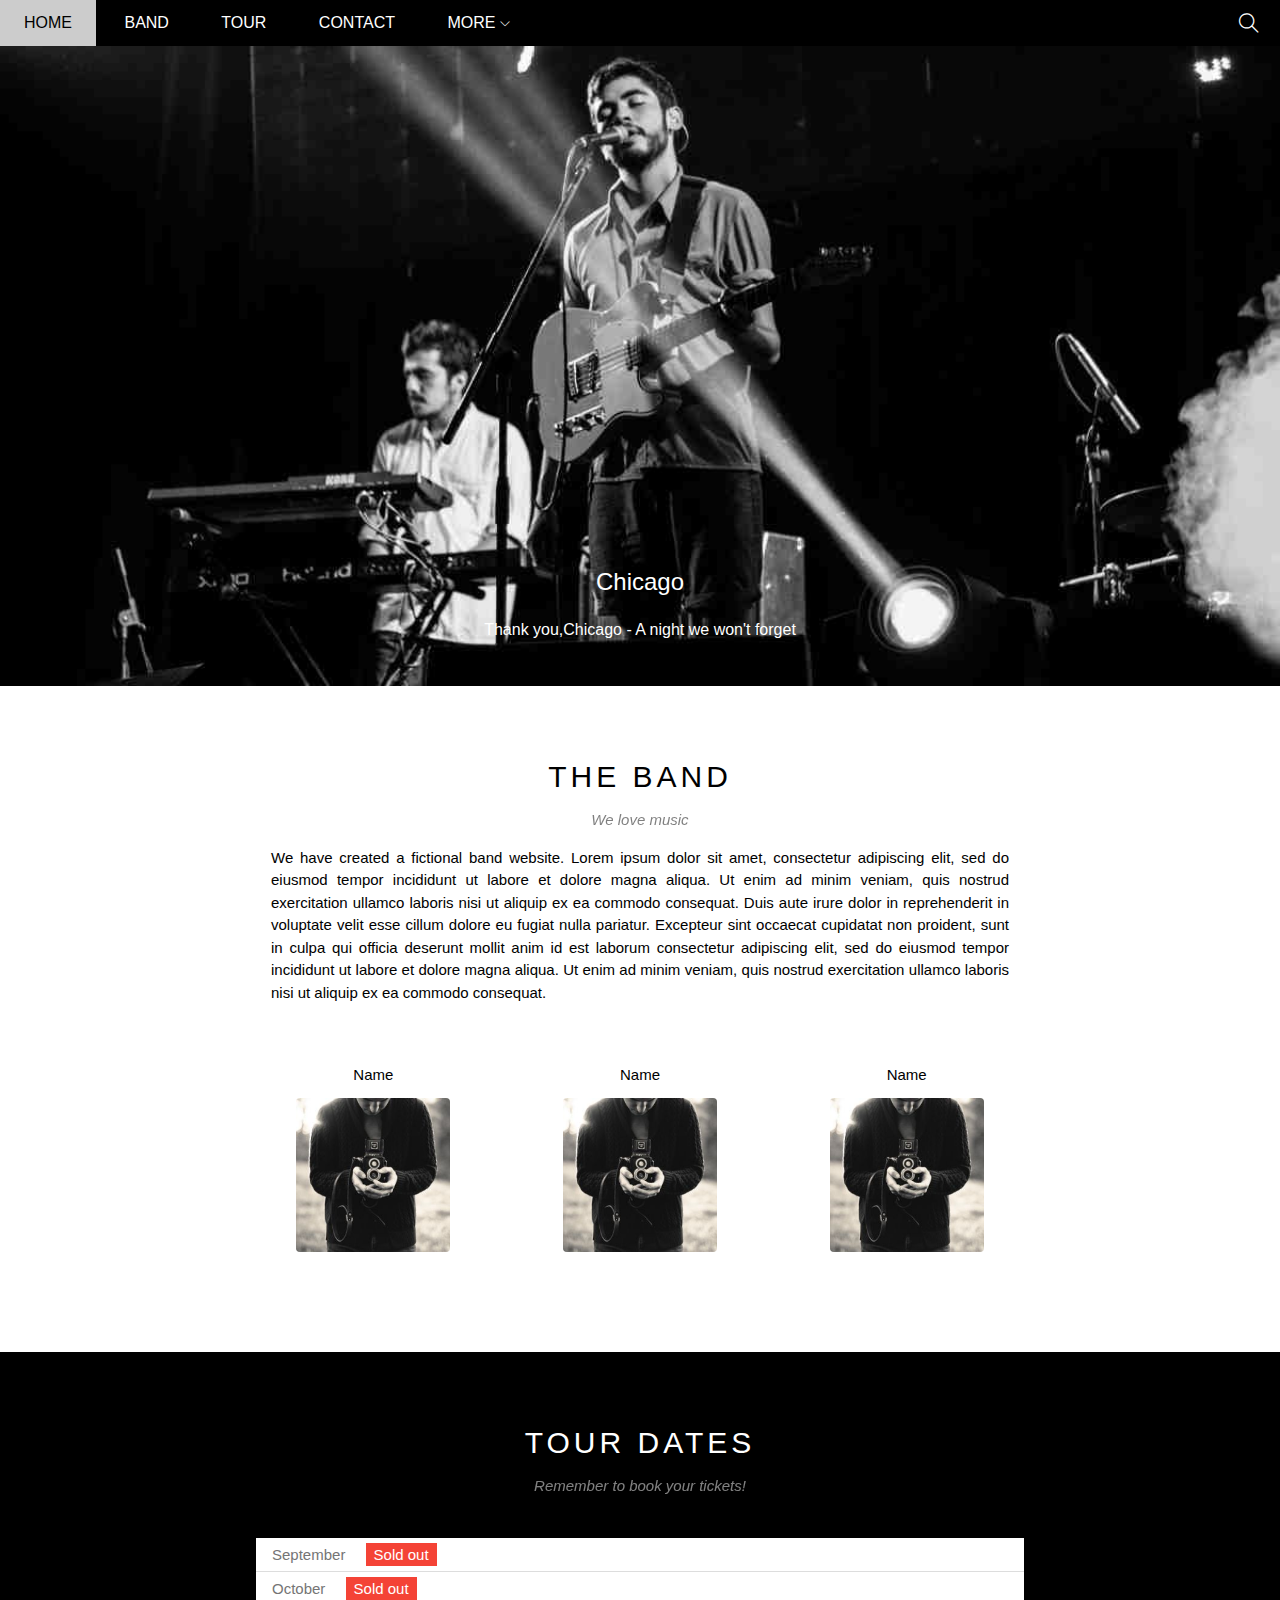
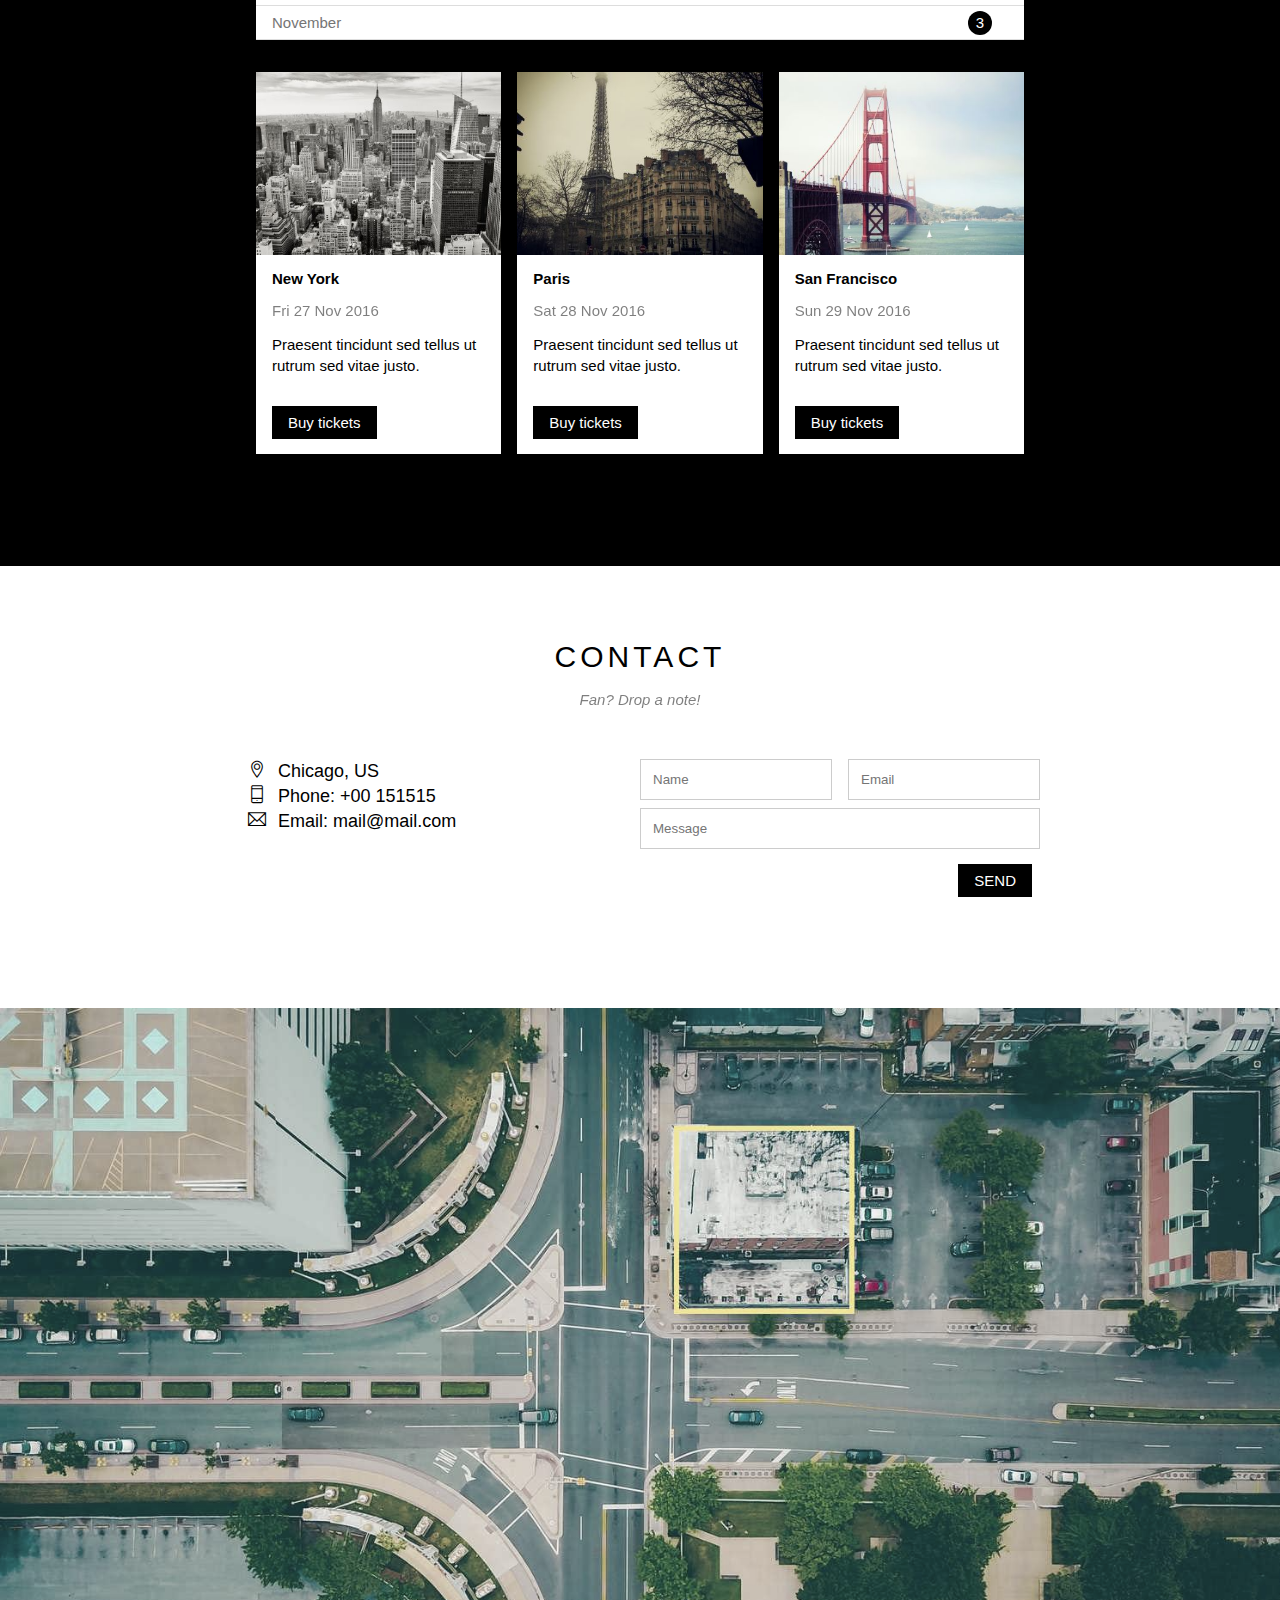
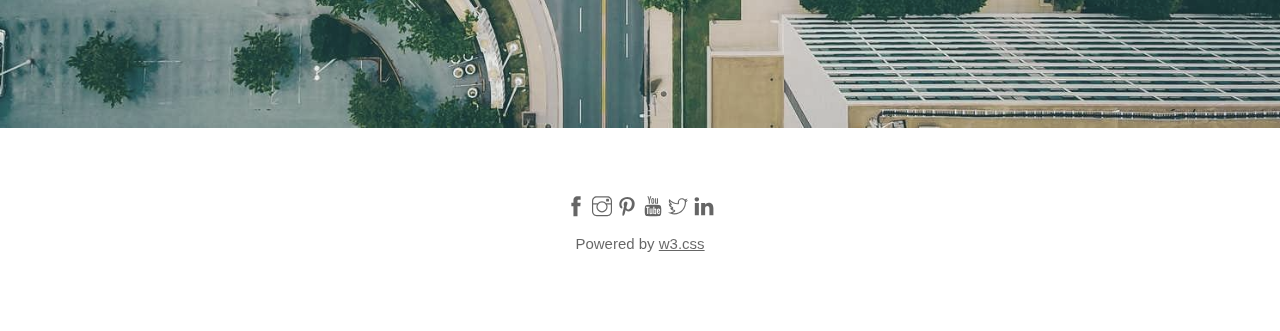
<file: w3_band/index.html>
<!DOCTYPE html>
<html lang="en">

<head>
    <meta charset="UTF-8">
    <meta name="viewport" content="width=device-width, initial-scale=1.0">
    <title>Document</title>
    <link rel="stylesheet" href="assets/css/style.css">
    <link rel="stylesheet" href="assets/font/themify-icons/themify-icons.css">
</head>

<body>
    <div id="main">
        <div id="header">
            <!-- Begin: Navigation -->
            <ul id="nav">
                <li><a href="#">HOME</a></li>
                <li><a href="#band">BAND</a></li>
                <li><a href="#tour">TOUR</a></li>
                <li><a href="#contact">CONTACT</a></li>
                <li>
                    <a href="">
                        MORE
                        <i class="nav-arrow-down ti-angle-down"></i>
                    </a>
                    <ul class="subnav">
                        <li><a href="">Merchandise</a></li>
                        <li><a href="">Extras</a></li>
                        <li><a href="">Media</a></li>
                    </ul>
                </li>
            </ul>
            <!-- End: Navigation -->

            <!-- Begin: Search button -->
            <div class="search-button">
                <i class="search-icon ti-search"></i>
            </div>
            <!-- End: Search button -->
        </div>
        <div id="slider">
            <div class="text-content">
                <h2 class="text-heading">Chicago</h2>
                <div class="text-description">Thank you,Chicago - A night we won't forget</div>
            </div>
        </div>
        <div id="content">
            <!-- Start Band Section -->
            <!-- About section -->
            <div id="band" class="content-section">
                <h2 class="section-heading">THE BAND</h2>
                <p class="section-subheading">We love music</p>
                <p class="about-text">
                    We have created a fictional band website. Lorem ipsum dolor sit amet, consectetur adipiscing elit,
                    sed do eiusmod tempor incididunt ut labore et dolore magna aliqua. Ut enim ad minim veniam, quis
                    nostrud exercitation ullamco laboris nisi ut aliquip ex ea commodo consequat. Duis aute irure dolor
                    in reprehenderit in voluptate velit esse cillum dolore eu fugiat nulla pariatur. Excepteur sint
                    occaecat cupidatat non proident, sunt in culpa qui officia deserunt mollit anim id est laborum
                    consectetur adipiscing elit, sed do eiusmod tempor incididunt ut labore et dolore magna aliqua. Ut
                    enim ad minim veniam, quis nostrud exercitation ullamco laboris nisi ut aliquip ex ea commodo
                    consequat.
                </p>
                <!-- Band Section -->
                <div class="row members-list">
                    <div class="col col-triple text-center">
                        <div class="member-name">Name</div>
                        <img src="./assets/img/bandmember.jpg" alt="Name" class="member-img">
                    </div>

                    <div class="col col-triple text-center">
                        <div class="member-name">Name</div>
                        <img src="./assets/img/bandmember.jpg" alt="Name" class="member-img">
                    </div>

                    <div class="col col-triple text-center">
                        <div class="member-name">Name</div>
                        <img src="./assets/img/bandmember.jpg" alt="Name" class="member-img">
                    </div>
                </div>
            </div>
            <!-- End Band Section -->

            <!-- Start Tour section -->
            <div id="tour" class="tour-section">
                <div class="content-section">
                    <h2 class="section-heading text-white">TOUR DATES</h2>
                    <p class="section-subheading text-white">Remember to book your tickets!</p>

                    <!-- Tickets -->
                    <ul class="ticket-list">
                        <li>September <span class="sold-out">Sold out</span></li>
                        <li>October <span class="sold-out">Sold out</span></li>
                        <li>November <span class="quantity">3</span></li>
                    </ul>

                    <!-- Places -->
                    <div class="row place-list">
                        <div class="col col-triple place-item">
                            <img src="./assets/img/places/newyork.jpg" alt="New York" class="place-img">
                            <div class="place-body">
                                <h3 class="place-heading">New York</h3>
                                <p class="place-date">Fri 27 Nov 2016</p>
                                <p class="place-description">Praesent tincidunt sed tellus ut rutrum sed vitae justo.
                                </p>
                                <button class="button js-buy-button">Buy tickets</button>
                            </div>
                        </div>
                        <div class="col col-triple place-item">
                            <img src="./assets/img/places/paris.jpg" alt="Paris" class="place-img">
                            <div class="place-body">
                                <h3 class="place-heading">Paris</h3>
                                <p class="place-date">Sat 28 Nov 2016</p>
                                <p class="place-description">Praesent tincidunt sed tellus ut rutrum sed vitae justo.
                                </p>
                                <button class="button js-buy-button">Buy tickets</button>
                            </div>
                        </div>
                        <div class="col col-triple place-item">
                            <img src="./assets/img/places/sanfran.jpg" alt="San Francisco" class="place-img">
                            <div class="place-body">
                                <h3 class="place-heading">San Francisco</h3>
                                <p class="place-date">Sun 29 Nov 2016</p>
                                <p class="place-description">Praesent tincidunt sed tellus ut rutrum sed vitae justo.
                                </p>
                                <button class="button js-buy-button">Buy tickets</button>
                            </div>
                        </div>
                    </div>
                </div>
            </div>
            <!-- End Tour section -->

            <!-- Start Contact section -->
            <div id="contact" class="content-section">
                <h2 class="section-heading">CONTACT</h2>
                <p class="section-subheading">Fan? Drop a note!</p>

                <div class="row contact-content">
                    <div class="col col-double contact-info">
                        <p><i class="ti-location-pin"></i>Chicago, US</p>
                        <p><i class="ti-mobile"></i>Phone: +00 151515</p>
                        <p><i class="ti-email"></i>Email: mail@mail.com</p>
                    </div>
                    <div class="col col-double contact-form">
                        <form action="">
                            <div class="row">
                                <div class="col col-double">
                                    <input type="text" required placeholder="Name" class="form-control">
                                </div>
                                <div class="col col-double">
                                    <input type="email" required placeholder="Email" class="form-control">
                                </div>
                            </div>
                            <div class="row margin-top-8">
                                <div class="col col-full">
                                    <input type="text" required placeholder="Message" class="form-control">
                                </div>
                            </div>
                            <input type="submit" value="SEND" class="button pull-right">
                        </form>
                    </div>
                </div>
            </div>
            <!-- End Contact section -->
        </div>
        <div class="map-section">
            <img src="./assets/img/map.jpg" alt="Map">
        </div>
        <div id="footer">
            <div class="social-list">
                <a href=""><i class="ti-facebook"></i></a>
                <a href=""><i class="ti-instagram"></i></a>
                <a href=""><i class="ti-pinterest"></i></a>
                <a href=""><i class="ti-youtube"></i></a>
                <a href=""><i class="ti-twitter"></i></a>
                <a href=""><i class="ti-linkedin"></i></a>
            </div>
            <p class="copyright">
                Powered by <a href="">w3.css</a>
            </p>
        </div>

        <div class="modal js-modal">
            <div class="modal-container js-modal-container">
                <div class="modal-close js-modal-close">
                    <i class="ti-close"></i>
                </div>
                <header class="modal-header">
                    <h2>
                        <i class="modal-heading-icon ti-briefcase"></i>
                        Tickets
                    </h2>
                </header>
                <div class="modal-body">
                    <label for="ticket-quantity" class="modal-label">
                        <i class="ti-shopping-cart"></i>
                        Tickets, $15 per person
                    </label>
                    <input id="ticket-quantity" type="ticket-quantity" class="modal-input" placeholder="How many?">
                    <label for="ticket-email" class="modal-label">
                        <i class="ti-user"></i>
                        Send To
                    </label>
                    <input id="ticket-email" type="ticket-email" class="modal-input" placeholder="Enter email">
                    <button id="modal-button">
                        Pay <i class="ti-check"></i>
                    </button>
                </div>
                <footer class="modal-footer">
                    Need <a href="#">help?</a>
                </footer>
            </div>
        </div>
        <script>
            var modal = document.querySelector('.js-modal');
            var buyButtons = document.querySelectorAll('.js-buy-button');
            var modalClose = document.querySelector('.js-modal-close');
            var modalContainer = document.querySelector('.js-modal-container');

            for (var buyButton of buyButtons) {
                buyButton.addEventListener('click', function (event) {
                    // event.preventDefault();
                    modal.classList.add('open');
                })
            }

            modalClose.addEventListener('click', function (event) {
                modal.classList.remove('open');
            })

            modal.addEventListener('click', function (event) {
                modal.classList.remove('open');
            })

            modalContainer.addEventListener('click', function (event) {
                event.stopPropagation();
            })
        </script>
</body>

</html>
</file>
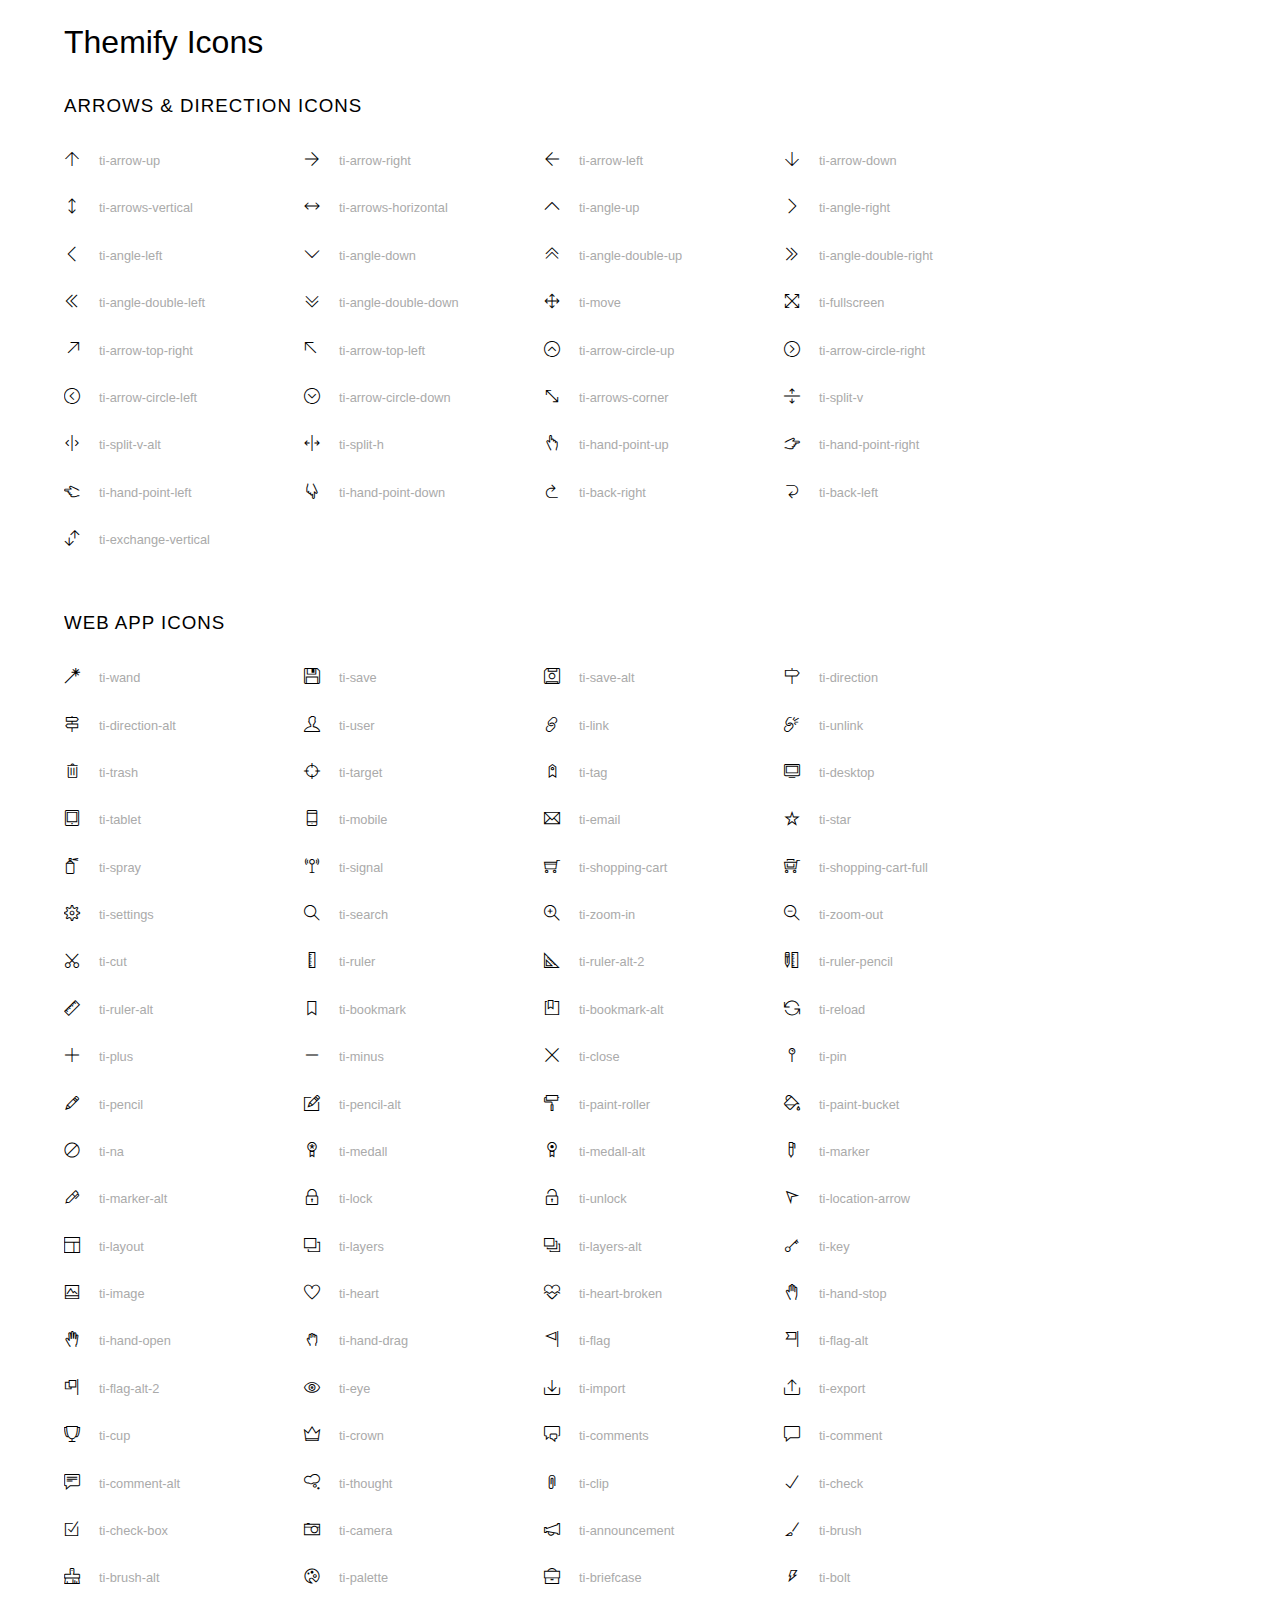
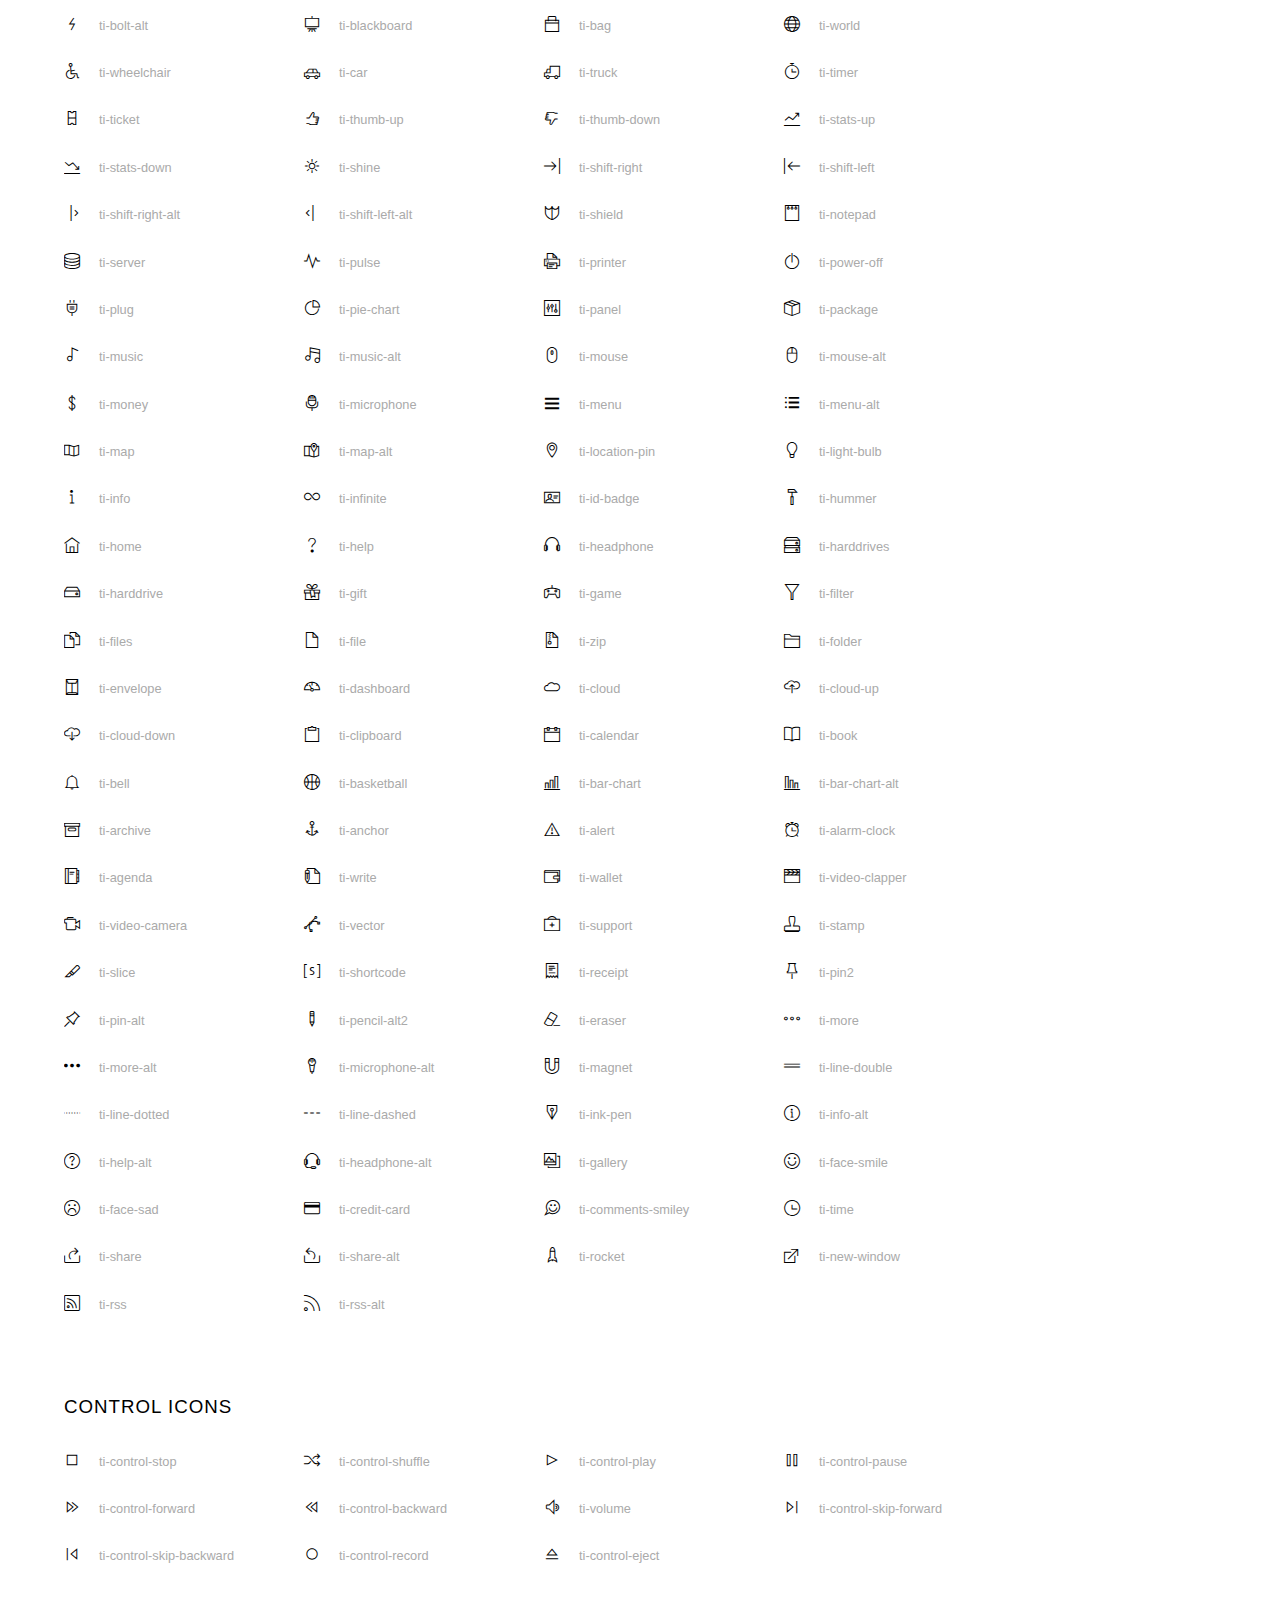
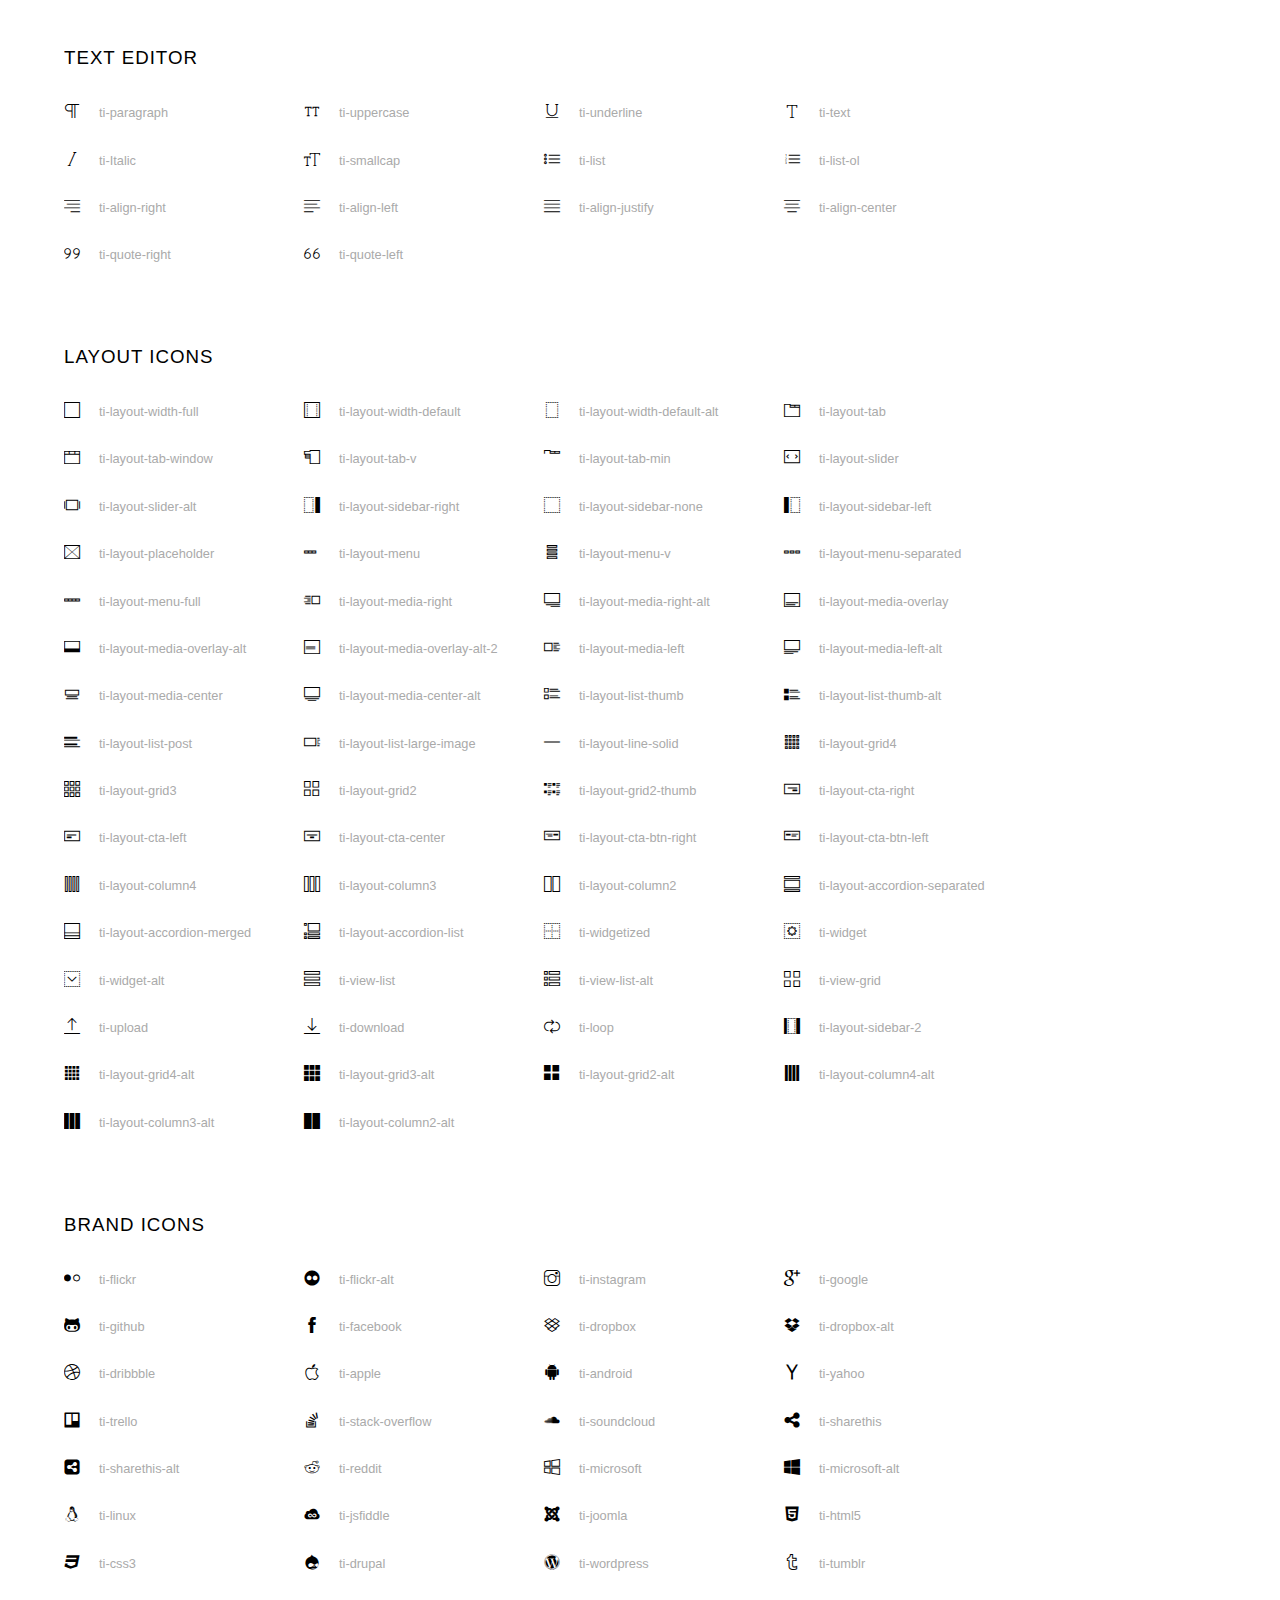
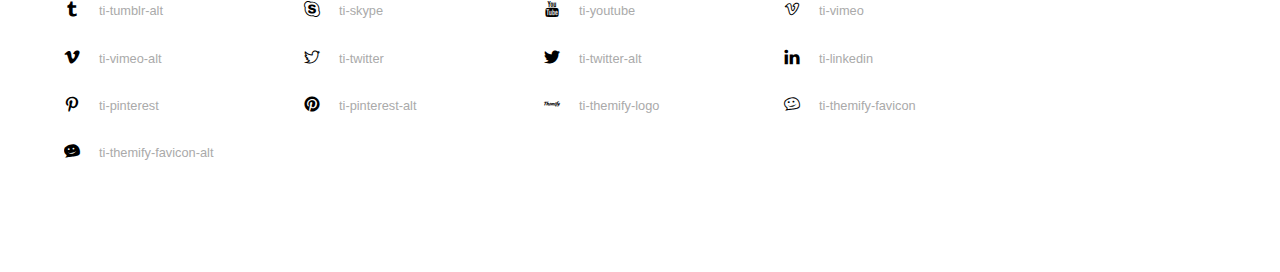
<file: w3_band/assets/font/themify-icons/index.html>
<!doctype html>
<html>
<head>
	<meta charset="utf-8">
	<title>Themify Icon Font</title>
	<meta name="viewport" content="width=device-width">
	<link rel="stylesheet" href="demo-files/demo.css">
	<link rel="stylesheet" href="themify-icons.css">
	<!--[if lt IE 8]><!-->
	<link rel="stylesheet" href="ie7/ie7.css">
	<!--<![endif]-->
</head>
<body>
	<h1>Themify Icons</h1>

	<div class="icon-section">

		<div class="icon-section">
			<h3>Arrows &amp; Direction Icons </h3>

			<div class="icon-container">
				<span class="ti-arrow-up"></span><span class="icon-name"> ti-arrow-up</span>
			</div>
			<div class="icon-container">
				<span class="ti-arrow-right"></span><span class="icon-name"> ti-arrow-right</span>
			</div>
			<div class="icon-container">
				<span class="ti-arrow-left"></span><span class="icon-name"> ti-arrow-left</span>
			</div>
			<div class="icon-container">
				<span class="ti-arrow-down"></span><span class="icon-name"> ti-arrow-down</span>
			</div>
			<div class="icon-container">
				<span class="ti-arrows-vertical"></span><span class="icon-name"> ti-arrows-vertical</span>
			</div>
			<div class="icon-container">
				<span class="ti-arrows-horizontal"></span><span class="icon-name"> ti-arrows-horizontal</span>
			</div>
			<div class="icon-container">
				<span class="ti-angle-up"></span><span class="icon-name"> ti-angle-up</span>
			</div>
			<div class="icon-container">
				<span class="ti-angle-right"></span><span class="icon-name"> ti-angle-right</span>
			</div>
			<div class="icon-container">
				<span class="ti-angle-left"></span><span class="icon-name"> ti-angle-left</span>
			</div>
			<div class="icon-container">
				<span class="ti-angle-down"></span><span class="icon-name"> ti-angle-down</span>
			</div>	
			<div class="icon-container">
				<span class="ti-angle-double-up"></span><span class="icon-name"> ti-angle-double-up</span>
			</div>
			<div class="icon-container">
				<span class="ti-angle-double-right"></span><span class="icon-name"> ti-angle-double-right</span>
			</div>
			<div class="icon-container">
				<span class="ti-angle-double-left"></span><span class="icon-name"> ti-angle-double-left</span>
			</div>
			<div class="icon-container">
				<span class="ti-angle-double-down"></span><span class="icon-name"> ti-angle-double-down</span>
			</div>					
			<div class="icon-container">
				<span class="ti-move"></span><span class="icon-name"> ti-move</span>
			</div>
			<div class="icon-container">
				<span class="ti-fullscreen"></span><span class="icon-name"> ti-fullscreen</span>
			</div>
			<div class="icon-container">
				<span class="ti-arrow-top-right"></span><span class="icon-name"> ti-arrow-top-right</span>
			</div>
			<div class="icon-container">
				<span class="ti-arrow-top-left"></span><span class="icon-name"> ti-arrow-top-left</span>
			</div>
			<div class="icon-container">
				<span class="ti-arrow-circle-up"></span><span class="icon-name"> ti-arrow-circle-up</span>
			</div>
			<div class="icon-container">
				<span class="ti-arrow-circle-right"></span><span class="icon-name"> ti-arrow-circle-right</span>
			</div>
			<div class="icon-container">
				<span class="ti-arrow-circle-left"></span><span class="icon-name"> ti-arrow-circle-left</span>
			</div>
			<div class="icon-container">
				<span class="ti-arrow-circle-down"></span><span class="icon-name"> ti-arrow-circle-down</span>
			</div>
			<div class="icon-container">
				<span class="ti-arrows-corner"></span><span class="icon-name"> ti-arrows-corner</span>
			</div>
			<div class="icon-container">
				<span class="ti-split-v"></span><span class="icon-name"> ti-split-v</span>
			</div>

			<div class="icon-container">
				<span class="ti-split-v-alt"></span><span class="icon-name"> ti-split-v-alt</span>
			</div>
			<div class="icon-container">
				<span class="ti-split-h"></span><span class="icon-name"> ti-split-h</span>
			</div>
			<div class="icon-container">
				<span class="ti-hand-point-up"></span><span class="icon-name"> ti-hand-point-up</span>
			</div>
			<div class="icon-container">
				<span class="ti-hand-point-right"></span><span class="icon-name"> ti-hand-point-right</span>
			</div>
			<div class="icon-container">
				<span class="ti-hand-point-left"></span><span class="icon-name"> ti-hand-point-left</span>
			</div>
			<div class="icon-container">
				<span class="ti-hand-point-down"></span><span class="icon-name"> ti-hand-point-down</span>
			</div>
			<div class="icon-container">
				<span class="ti-back-right"></span><span class="icon-name"> ti-back-right</span>
			</div>
			<div class="icon-container">
				<span class="ti-back-left"></span><span class="icon-name"> ti-back-left</span>
			</div>
			<div class="icon-container">
				<span class="ti-exchange-vertical"></span><span class="icon-name"> ti-exchange-vertical</span>
			</div>

		</div> <!-- Arrows Icons -->



		<h3>Web App Icons</h3>
		
		<div class="icon-section">

			<div class="icon-container">
				<span class="ti-wand"></span><span class="icon-name"> ti-wand</span>
			</div>
			<div class="icon-container">
				<span class="ti-save"></span><span class="icon-name"> ti-save</span>
			</div>
			<div class="icon-container">
				<span class="ti-save-alt"></span><span class="icon-name"> ti-save-alt</span>
			</div>

			<div class="icon-container">
				<span class="ti-direction"></span><span class="icon-name"> ti-direction</span>
			</div>
			<div class="icon-container">
				<span class="ti-direction-alt"></span><span class="icon-name"> ti-direction-alt</span>
			</div>
			<div class="icon-container">
				<span class="ti-user"></span><span class="icon-name"> ti-user</span>
			</div>
			<div class="icon-container">
				<span class="ti-link"></span><span class="icon-name"> ti-link</span>
			</div>
			<div class="icon-container">
				<span class="ti-unlink"></span><span class="icon-name"> ti-unlink</span>
			</div>
			<div class="icon-container">
				<span class="ti-trash"></span><span class="icon-name"> ti-trash</span>
			</div>
			<div class="icon-container">
				<span class="ti-target"></span><span class="icon-name"> ti-target</span>
			</div>
			<div class="icon-container">
				<span class="ti-tag"></span><span class="icon-name"> ti-tag</span>
			</div>
			<div class="icon-container">
				<span class="ti-desktop"></span><span class="icon-name"> ti-desktop</span>
			</div>
			<div class="icon-container">
				<span class="ti-tablet"></span><span class="icon-name"> ti-tablet</span>
			</div>
			<div class="icon-container">
				<span class="ti-mobile"></span><span class="icon-name"> ti-mobile</span>
			</div>
			<div class="icon-container">
				<span class="ti-email"></span><span class="icon-name"> ti-email</span>
			</div>	
			<div class="icon-container">
				<span class="ti-star"></span><span class="icon-name"> ti-star</span>
			</div>
			<div class="icon-container">
				<span class="ti-spray"></span><span class="icon-name"> ti-spray</span>
			</div>
			<div class="icon-container">
				<span class="ti-signal"></span><span class="icon-name"> ti-signal</span>
			</div>
			<div class="icon-container">
				<span class="ti-shopping-cart"></span><span class="icon-name"> ti-shopping-cart</span>
			</div>
			<div class="icon-container">
				<span class="ti-shopping-cart-full"></span><span class="icon-name"> ti-shopping-cart-full</span>
			</div>
			<div class="icon-container">
				<span class="ti-settings"></span><span class="icon-name"> ti-settings</span>
			</div>
			<div class="icon-container">
				<span class="ti-search"></span><span class="icon-name"> ti-search</span>
			</div>
			<div class="icon-container">
				<span class="ti-zoom-in"></span><span class="icon-name"> ti-zoom-in</span>
			</div>
			<div class="icon-container">
				<span class="ti-zoom-out"></span><span class="icon-name"> ti-zoom-out</span>
			</div>
			<div class="icon-container">
				<span class="ti-cut"></span><span class="icon-name"> ti-cut</span>
			</div>
			<div class="icon-container">
				<span class="ti-ruler"></span><span class="icon-name"> ti-ruler</span>
			</div>
			<div class="icon-container">
				<span class="ti-ruler-alt-2"></span><span class="icon-name"> ti-ruler-alt-2</span>
			</div>			
			<div class="icon-container">
				<span class="ti-ruler-pencil"></span><span class="icon-name"> ti-ruler-pencil</span>
			</div>
			<div class="icon-container">
				<span class="ti-ruler-alt"></span><span class="icon-name"> ti-ruler-alt</span>
			</div>
			<div class="icon-container">
				<span class="ti-bookmark"></span><span class="icon-name"> ti-bookmark</span>
			</div>
			<div class="icon-container">
				<span class="ti-bookmark-alt"></span><span class="icon-name"> ti-bookmark-alt</span>
			</div>
			<div class="icon-container">
				<span class="ti-reload"></span><span class="icon-name"> ti-reload</span>
			</div>
			<div class="icon-container">
				<span class="ti-plus"></span><span class="icon-name"> ti-plus</span>
			</div>
			<div class="icon-container">
				<span class="ti-minus"></span><span class="icon-name"> ti-minus</span>
			</div>
			<div class="icon-container">
				<span class="ti-close"></span><span class="icon-name"> ti-close</span>
			</div>			
			<div class="icon-container">
				<span class="ti-pin"></span><span class="icon-name"> ti-pin</span>
			</div>
			<div class="icon-container">
				<span class="ti-pencil"></span><span class="icon-name"> ti-pencil</span>
			</div>
					
		  	<div class="icon-container">
				<span class="ti-pencil-alt"></span><span class="icon-name"> ti-pencil-alt</span>
			</div>
			<div class="icon-container">
				<span class="ti-paint-roller"></span><span class="icon-name"> ti-paint-roller</span>
			</div>
			<div class="icon-container">
				<span class="ti-paint-bucket"></span><span class="icon-name"> ti-paint-bucket</span>
			</div>
			<div class="icon-container">
				<span class="ti-na"></span><span class="icon-name"> ti-na</span>
			</div>
			<div class="icon-container">
				<span class="ti-medall"></span><span class="icon-name"> ti-medall</span>
			</div>
			<div class="icon-container">
				<span class="ti-medall-alt"></span><span class="icon-name"> ti-medall-alt</span>
			</div>
			<div class="icon-container">
				<span class="ti-marker"></span><span class="icon-name"> ti-marker</span>
			</div>
			<div class="icon-container">
				<span class="ti-marker-alt"></span><span class="icon-name"> ti-marker-alt</span>
			</div>

			<div class="icon-container">
				<span class="ti-lock"></span><span class="icon-name"> ti-lock</span>
			</div>
			<div class="icon-container">
				<span class="ti-unlock"></span><span class="icon-name"> ti-unlock</span>
			</div>
			<div class="icon-container">
				<span class="ti-location-arrow"></span><span class="icon-name"> ti-location-arrow</span>
			</div>
			<div class="icon-container">
				<span class="ti-layout"></span><span class="icon-name"> ti-layout</span>
			</div>
			<div class="icon-container">
				<span class="ti-layers"></span><span class="icon-name"> ti-layers</span>
			</div>
			<div class="icon-container">
				<span class="ti-layers-alt"></span><span class="icon-name"> ti-layers-alt</span>
			</div>
			<div class="icon-container">
				<span class="ti-key"></span><span class="icon-name"> ti-key</span>
			</div>
			<div class="icon-container">
				<span class="ti-image"></span><span class="icon-name"> ti-image</span>
			</div>
			<div class="icon-container">
				<span class="ti-heart"></span><span class="icon-name"> ti-heart</span>
			</div>
			<div class="icon-container">
				<span class="ti-heart-broken"></span><span class="icon-name"> ti-heart-broken</span>
			</div>
			<div class="icon-container">
				<span class="ti-hand-stop"></span><span class="icon-name"> ti-hand-stop</span>
			</div>
			<div class="icon-container">
				<span class="ti-hand-open"></span><span class="icon-name"> ti-hand-open</span>
			</div>
			<div class="icon-container">
				<span class="ti-hand-drag"></span><span class="icon-name"> ti-hand-drag</span>
			</div>
			<div class="icon-container">
				<span class="ti-flag"></span><span class="icon-name"> ti-flag</span>
			</div>
			<div class="icon-container">
				<span class="ti-flag-alt"></span><span class="icon-name"> ti-flag-alt</span>
			</div>
			<div class="icon-container">
				<span class="ti-flag-alt-2"></span><span class="icon-name"> ti-flag-alt-2</span>
			</div>
			<div class="icon-container">
				<span class="ti-eye"></span><span class="icon-name"> ti-eye</span>
			</div>
			<div class="icon-container">
				<span class="ti-import"></span><span class="icon-name"> ti-import</span>
			</div>			
			<div class="icon-container">
				<span class="ti-export"></span><span class="icon-name"> ti-export</span>
			</div>
			<div class="icon-container">
				<span class="ti-cup"></span><span class="icon-name"> ti-cup</span>
			</div>
			<div class="icon-container">
				<span class="ti-crown"></span><span class="icon-name"> ti-crown</span>
			</div>
			<div class="icon-container">
				<span class="ti-comments"></span><span class="icon-name"> ti-comments</span>
			</div>
			<div class="icon-container">
				<span class="ti-comment"></span><span class="icon-name"> ti-comment</span>
			</div>
			<div class="icon-container">
				<span class="ti-comment-alt"></span><span class="icon-name"> ti-comment-alt</span>
			</div>
			<div class="icon-container">
				<span class="ti-thought"></span><span class="icon-name"> ti-thought</span>
			</div>			
			<div class="icon-container">
				<span class="ti-clip"></span><span class="icon-name"> ti-clip</span>
			</div>

			<div class="icon-container">
				<span class="ti-check"></span><span class="icon-name"> ti-check</span>
			</div>
			<div class="icon-container">
				<span class="ti-check-box"></span><span class="icon-name"> ti-check-box</span>
			</div>
			<div class="icon-container">
				<span class="ti-camera"></span><span class="icon-name"> ti-camera</span>
			</div>
			<div class="icon-container">
				<span class="ti-announcement"></span><span class="icon-name"> ti-announcement</span>
			</div>
			<div class="icon-container">
				<span class="ti-brush"></span><span class="icon-name"> ti-brush</span>
			</div>
			<div class="icon-container">
				<span class="ti-brush-alt"></span><span class="icon-name"> ti-brush-alt</span>
			</div>
			<div class="icon-container">
				<span class="ti-palette"></span><span class="icon-name"> ti-palette</span>
			</div>			
			<div class="icon-container">
				<span class="ti-briefcase"></span><span class="icon-name"> ti-briefcase</span>
			</div>
			<div class="icon-container">
				<span class="ti-bolt"></span><span class="icon-name"> ti-bolt</span>
			</div>
			<div class="icon-container">
				<span class="ti-bolt-alt"></span><span class="icon-name"> ti-bolt-alt</span>
			</div>
			<div class="icon-container">
				<span class="ti-blackboard"></span><span class="icon-name"> ti-blackboard</span>
			</div>
			<div class="icon-container">
				<span class="ti-bag"></span><span class="icon-name"> ti-bag</span>
			</div>
			<div class="icon-container">
				<span class="ti-world"></span><span class="icon-name"> ti-world</span>
			</div>
			<div class="icon-container">
				<span class="ti-wheelchair"></span><span class="icon-name"> ti-wheelchair</span>
			</div>
			<div class="icon-container">
				<span class="ti-car"></span><span class="icon-name"> ti-car</span>
			</div>
			<div class="icon-container">
				<span class="ti-truck"></span><span class="icon-name"> ti-truck</span>
			</div>
			<div class="icon-container">
				<span class="ti-timer"></span><span class="icon-name"> ti-timer</span>
			</div>
			<div class="icon-container">
				<span class="ti-ticket"></span><span class="icon-name"> ti-ticket</span>
			</div>
			<div class="icon-container">
				<span class="ti-thumb-up"></span><span class="icon-name"> ti-thumb-up</span>
			</div>
			<div class="icon-container">
				<span class="ti-thumb-down"></span><span class="icon-name"> ti-thumb-down</span>
			</div>

			<div class="icon-container">
				<span class="ti-stats-up"></span><span class="icon-name"> ti-stats-up</span>
			</div>
			<div class="icon-container">
				<span class="ti-stats-down"></span><span class="icon-name"> ti-stats-down</span>
			</div>
			<div class="icon-container">
				<span class="ti-shine"></span><span class="icon-name"> ti-shine</span>
			</div>
			<div class="icon-container">
				<span class="ti-shift-right"></span><span class="icon-name"> ti-shift-right</span>
			</div>
			<div class="icon-container">
				<span class="ti-shift-left"></span><span class="icon-name"> ti-shift-left</span>
			</div>

			<div class="icon-container">
				<span class="ti-shift-right-alt"></span><span class="icon-name"> ti-shift-right-alt</span>
			</div>
			<div class="icon-container">
				<span class="ti-shift-left-alt"></span><span class="icon-name"> ti-shift-left-alt</span>
			</div>
			<div class="icon-container">
				<span class="ti-shield"></span><span class="icon-name"> ti-shield</span>
			</div>
			<div class="icon-container">
				<span class="ti-notepad"></span><span class="icon-name"> ti-notepad</span>
			</div>
			<div class="icon-container">
				<span class="ti-server"></span><span class="icon-name"> ti-server</span>
			</div>

			<div class="icon-container">
				<span class="ti-pulse"></span><span class="icon-name"> ti-pulse</span>
			</div>
			<div class="icon-container">
				<span class="ti-printer"></span><span class="icon-name"> ti-printer</span>
			</div>
			<div class="icon-container">
				<span class="ti-power-off"></span><span class="icon-name"> ti-power-off</span>
			</div>
			<div class="icon-container">
				<span class="ti-plug"></span><span class="icon-name"> ti-plug</span>
			</div>
			<div class="icon-container">
				<span class="ti-pie-chart"></span><span class="icon-name"> ti-pie-chart</span>
			</div>

			<div class="icon-container">
				<span class="ti-panel"></span><span class="icon-name"> ti-panel</span>
			</div>
			<div class="icon-container">
				<span class="ti-package"></span><span class="icon-name"> ti-package</span>
			</div>
			<div class="icon-container">
				<span class="ti-music"></span><span class="icon-name"> ti-music</span>
			</div>
			<div class="icon-container">
				<span class="ti-music-alt"></span><span class="icon-name"> ti-music-alt</span>
			</div>
			<div class="icon-container">
				<span class="ti-mouse"></span><span class="icon-name"> ti-mouse</span>
			</div>
			<div class="icon-container">
				<span class="ti-mouse-alt"></span><span class="icon-name"> ti-mouse-alt</span>
			</div>
			<div class="icon-container">
				<span class="ti-money"></span><span class="icon-name"> ti-money</span>
			</div>
			<div class="icon-container">
				<span class="ti-microphone"></span><span class="icon-name"> ti-microphone</span>
			</div>
			<div class="icon-container">
				<span class="ti-menu"></span><span class="icon-name"> ti-menu</span>
			</div>
			<div class="icon-container">
				<span class="ti-menu-alt"></span><span class="icon-name"> ti-menu-alt</span>
			</div>
			<div class="icon-container">
				<span class="ti-map"></span><span class="icon-name"> ti-map</span>
			</div>
			<div class="icon-container">
				<span class="ti-map-alt"></span><span class="icon-name"> ti-map-alt</span>
			</div>

			<div class="icon-container">
				<span class="ti-location-pin"></span><span class="icon-name"> ti-location-pin</span>
			</div>

			<div class="icon-container">
				<span class="ti-light-bulb"></span><span class="icon-name"> ti-light-bulb</span>
			</div>
			<div class="icon-container">
				<span class="ti-info"></span><span class="icon-name"> ti-info</span>
			</div>
			<div class="icon-container">
				<span class="ti-infinite"></span><span class="icon-name"> ti-infinite</span>
			</div>
			<div class="icon-container">
				<span class="ti-id-badge"></span><span class="icon-name"> ti-id-badge</span>
			</div>
			<div class="icon-container">
				<span class="ti-hummer"></span><span class="icon-name"> ti-hummer</span>
			</div>
			<div class="icon-container">
				<span class="ti-home"></span><span class="icon-name"> ti-home</span>
			</div>
			<div class="icon-container">
				<span class="ti-help"></span><span class="icon-name"> ti-help</span>
			</div>
			<div class="icon-container">
				<span class="ti-headphone"></span><span class="icon-name"> ti-headphone</span>
			</div>
			<div class="icon-container">
				<span class="ti-harddrives"></span><span class="icon-name"> ti-harddrives</span>
			</div>
			<div class="icon-container">
				<span class="ti-harddrive"></span><span class="icon-name"> ti-harddrive</span>
			</div>
			<div class="icon-container">
				<span class="ti-gift"></span><span class="icon-name"> ti-gift</span>
			</div>
			<div class="icon-container">
				<span class="ti-game"></span><span class="icon-name"> ti-game</span>
			</div>
			<div class="icon-container">
				<span class="ti-filter"></span><span class="icon-name"> ti-filter</span>
			</div>
			<div class="icon-container">
				<span class="ti-files"></span><span class="icon-name"> ti-files</span>
			</div>
			<div class="icon-container">
				<span class="ti-file"></span><span class="icon-name"> ti-file</span>
			</div>
			<div class="icon-container">
				<span class="ti-zip"></span><span class="icon-name"> ti-zip</span>
			</div>
			<div class="icon-container">
				<span class="ti-folder"></span><span class="icon-name"> ti-folder</span>
			</div>			
			<div class="icon-container">
				<span class="ti-envelope"></span><span class="icon-name"> ti-envelope</span>
			</div>


			<div class="icon-container">
				<span class="ti-dashboard"></span><span class="icon-name"> ti-dashboard</span>
			</div>
			<div class="icon-container">
				<span class="ti-cloud"></span><span class="icon-name"> ti-cloud</span>
			</div>
			<div class="icon-container">
				<span class="ti-cloud-up"></span><span class="icon-name"> ti-cloud-up</span>
			</div>
			<div class="icon-container">
				<span class="ti-cloud-down"></span><span class="icon-name"> ti-cloud-down</span>
			</div>
			<div class="icon-container">
				<span class="ti-clipboard"></span><span class="icon-name"> ti-clipboard</span>
			</div>
			<div class="icon-container">
				<span class="ti-calendar"></span><span class="icon-name"> ti-calendar</span>
			</div>
			<div class="icon-container">
				<span class="ti-book"></span><span class="icon-name"> ti-book</span>
			</div>
			<div class="icon-container">
				<span class="ti-bell"></span><span class="icon-name"> ti-bell</span>
			</div>
			<div class="icon-container">
				<span class="ti-basketball"></span><span class="icon-name"> ti-basketball</span>
			</div>
			<div class="icon-container">
				<span class="ti-bar-chart"></span><span class="icon-name"> ti-bar-chart</span>
			</div>
			<div class="icon-container">
				<span class="ti-bar-chart-alt"></span><span class="icon-name"> ti-bar-chart-alt</span>
			</div>


			<div class="icon-container">
				<span class="ti-archive"></span><span class="icon-name"> ti-archive</span>
			</div>
			<div class="icon-container">
				<span class="ti-anchor"></span><span class="icon-name"> ti-anchor</span>
			</div>

			<div class="icon-container">
				<span class="ti-alert"></span><span class="icon-name"> ti-alert</span>
			</div>
			<div class="icon-container">
				<span class="ti-alarm-clock"></span><span class="icon-name"> ti-alarm-clock</span>
			</div>
			<div class="icon-container">
				<span class="ti-agenda"></span><span class="icon-name"> ti-agenda</span>
			</div>
			<div class="icon-container">
				<span class="ti-write"></span><span class="icon-name"> ti-write</span>
			</div>

			<div class="icon-container">
				<span class="ti-wallet"></span><span class="icon-name"> ti-wallet</span>
			</div>
			<div class="icon-container">
				<span class="ti-video-clapper"></span><span class="icon-name"> ti-video-clapper</span>
			</div>
			<div class="icon-container">
				<span class="ti-video-camera"></span><span class="icon-name"> ti-video-camera</span>
			</div>
			<div class="icon-container">
				<span class="ti-vector"></span><span class="icon-name"> ti-vector</span>
			</div>

			<div class="icon-container">
				<span class="ti-support"></span><span class="icon-name"> ti-support</span>
			</div>
			<div class="icon-container">
				<span class="ti-stamp"></span><span class="icon-name"> ti-stamp</span>
			</div>
			<div class="icon-container">
				<span class="ti-slice"></span><span class="icon-name"> ti-slice</span>
			</div>
			<div class="icon-container">
				<span class="ti-shortcode"></span><span class="icon-name"> ti-shortcode</span>
			</div>
			<div class="icon-container">
				<span class="ti-receipt"></span><span class="icon-name"> ti-receipt</span>
			</div>
			<div class="icon-container">
				<span class="ti-pin2"></span><span class="icon-name"> ti-pin2</span>
			</div>
			<div class="icon-container">
				<span class="ti-pin-alt"></span><span class="icon-name"> ti-pin-alt</span>
			</div>
			<div class="icon-container">
				<span class="ti-pencil-alt2"></span><span class="icon-name"> ti-pencil-alt2</span>
			</div>
			<div class="icon-container">
				<span class="ti-eraser"></span><span class="icon-name"> ti-eraser</span>
			</div>			
			<div class="icon-container">
				<span class="ti-more"></span><span class="icon-name"> ti-more</span>
			</div>
			<div class="icon-container">
				<span class="ti-more-alt"></span><span class="icon-name"> ti-more-alt</span>
			</div>
			<div class="icon-container">
				<span class="ti-microphone-alt"></span><span class="icon-name"> ti-microphone-alt</span>
			</div>
			<div class="icon-container">
				<span class="ti-magnet"></span><span class="icon-name"> ti-magnet</span>
			</div>
			<div class="icon-container">
				<span class="ti-line-double"></span><span class="icon-name"> ti-line-double</span>
			</div>
			<div class="icon-container">
				<span class="ti-line-dotted"></span><span class="icon-name"> ti-line-dotted</span>
			</div>
			<div class="icon-container">
				<span class="ti-line-dashed"></span><span class="icon-name"> ti-line-dashed</span>
			</div>

			<div class="icon-container">
				<span class="ti-ink-pen"></span><span class="icon-name"> ti-ink-pen</span>
			</div>
			<div class="icon-container">
				<span class="ti-info-alt"></span><span class="icon-name"> ti-info-alt</span>
			</div>
			<div class="icon-container">
				<span class="ti-help-alt"></span><span class="icon-name"> ti-help-alt</span>
			</div>
			<div class="icon-container">
				<span class="ti-headphone-alt"></span><span class="icon-name"> ti-headphone-alt</span>
			</div>

			<div class="icon-container">
				<span class="ti-gallery"></span><span class="icon-name"> ti-gallery</span>
			</div>
			<div class="icon-container">
				<span class="ti-face-smile"></span><span class="icon-name"> ti-face-smile</span>
			</div>
			<div class="icon-container">
				<span class="ti-face-sad"></span><span class="icon-name"> ti-face-sad</span>
			</div>
			<div class="icon-container">
				<span class="ti-credit-card"></span><span class="icon-name"> ti-credit-card</span>
			</div>
			<div class="icon-container">
				<span class="ti-comments-smiley"></span><span class="icon-name"> ti-comments-smiley</span>
			</div>
			<div class="icon-container">
				<span class="ti-time"></span><span class="icon-name"> ti-time</span>
			</div>
			<div class="icon-container">
				<span class="ti-share"></span><span class="icon-name"> ti-share</span>
			</div>
			<div class="icon-container">
				<span class="ti-share-alt"></span><span class="icon-name"> ti-share-alt</span>
			</div>
			<div class="icon-container">
				<span class="ti-rocket"></span><span class="icon-name"> ti-rocket</span>
			</div>

			<div class="icon-container">
				<span class="ti-new-window"></span><span class="icon-name"> ti-new-window</span>
			</div>

			<div class="icon-container">
				<span class="ti-rss"></span><span class="icon-name"> ti-rss</span>
			</div>

			<div class="icon-container">
				<span class="ti-rss-alt"></span><span class="icon-name"> ti-rss-alt</span>
			</div>
			
		</div><!-- Web App Icons -->


		<div class="icon-section">
			<h3>Control Icons</h3>
			<div class="icon-container">
				<span class="ti-control-stop"></span><span class="icon-name"> ti-control-stop</span>
			</div>
			<div class="icon-container">
				<span class="ti-control-shuffle"></span><span class="icon-name"> ti-control-shuffle</span>
			</div>
			<div class="icon-container">
				<span class="ti-control-play"></span><span class="icon-name"> ti-control-play</span>
			</div>
			<div class="icon-container">
				<span class="ti-control-pause"></span><span class="icon-name"> ti-control-pause</span>
			</div>
			<div class="icon-container">
				<span class="ti-control-forward"></span><span class="icon-name"> ti-control-forward</span>
			</div>
			<div class="icon-container">
				<span class="ti-control-backward"></span><span class="icon-name"> ti-control-backward</span>
			</div>	
			<div class="icon-container">
				<span class="ti-volume"></span><span class="icon-name"> ti-volume</span>
			</div>
			<div class="icon-container">
				<span class="ti-control-skip-forward"></span><span class="icon-name"> ti-control-skip-forward</span>
			</div>
			<div class="icon-container">
				<span class="ti-control-skip-backward"></span><span class="icon-name"> ti-control-skip-backward</span>
			</div>
			<div class="icon-container">
				<span class="ti-control-record"></span><span class="icon-name"> ti-control-record</span>
			</div>
			<div class="icon-container">
				<span class="ti-control-eject"></span><span class="icon-name"> ti-control-eject</span>
			</div>			
		</div> <!-- Control Icons -->


		<div class="icon-section">
			<h3>Text Editor</h3>

			<div class="icon-container">
				<span class="ti-paragraph"></span><span class="icon-name"> ti-paragraph</span>
			</div>
			<div class="icon-container">
				<span class="ti-uppercase"></span><span class="icon-name"> ti-uppercase</span>
			</div>

			<div class="icon-container">
				<span class="ti-underline"></span><span class="icon-name"> ti-underline</span>
			</div>
			<div class="icon-container">
				<span class="ti-text"></span><span class="icon-name"> ti-text</span>
			</div>
			<div class="icon-container">
				<span class="ti-Italic"></span><span class="icon-name"> ti-Italic</span>
			</div>
			<div class="icon-container">
				<span class="ti-smallcap"></span><span class="icon-name"> ti-smallcap</span>
			</div>
			<div class="icon-container">
				<span class="ti-list"></span><span class="icon-name"> ti-list</span>
			</div>
			<div class="icon-container">
				<span class="ti-list-ol"></span><span class="icon-name"> ti-list-ol</span>
			</div>
			<div class="icon-container">
				<span class="ti-align-right"></span><span class="icon-name"> ti-align-right</span>
			</div>
			<div class="icon-container">
				<span class="ti-align-left"></span><span class="icon-name"> ti-align-left</span>
			</div>
			<div class="icon-container">
				<span class="ti-align-justify"></span><span class="icon-name"> ti-align-justify</span>
			</div>
			<div class="icon-container">
				<span class="ti-align-center"></span><span class="icon-name"> ti-align-center</span>
			</div>
			<div class="icon-container">
				<span class="ti-quote-right"></span><span class="icon-name"> ti-quote-right</span>
			</div>
			<div class="icon-container">
				<span class="ti-quote-left"></span><span class="icon-name"> ti-quote-left</span>
			</div>

		</div> <!-- Text Editor -->



		<div class="icon-section">
			<h3>Layout Icons</h3>
			<div class="icon-container">
				<span class="ti-layout-width-full"></span><span class="icon-name"> ti-layout-width-full</span>
			</div>
			<div class="icon-container">
				<span class="ti-layout-width-default"></span><span class="icon-name"> ti-layout-width-default</span>
			</div>
			<div class="icon-container">
				<span class="ti-layout-width-default-alt"></span><span class="icon-name"> ti-layout-width-default-alt</span>
			</div>
			<div class="icon-container">
				<span class="ti-layout-tab"></span><span class="icon-name"> ti-layout-tab</span>
			</div>
			<div class="icon-container">
				<span class="ti-layout-tab-window"></span><span class="icon-name"> ti-layout-tab-window</span>
			</div>
			<div class="icon-container">
				<span class="ti-layout-tab-v"></span><span class="icon-name"> ti-layout-tab-v</span>
			</div>
			<div class="icon-container">
				<span class="ti-layout-tab-min"></span><span class="icon-name"> ti-layout-tab-min</span>
			</div>
			<div class="icon-container">
				<span class="ti-layout-slider"></span><span class="icon-name"> ti-layout-slider</span>
			</div>
			<div class="icon-container">
				<span class="ti-layout-slider-alt"></span><span class="icon-name"> ti-layout-slider-alt</span>
			</div>
			<div class="icon-container">
				<span class="ti-layout-sidebar-right"></span><span class="icon-name"> ti-layout-sidebar-right</span>
			</div>
			<div class="icon-container">
				<span class="ti-layout-sidebar-none"></span><span class="icon-name"> ti-layout-sidebar-none</span>
			</div>
			<div class="icon-container">
				<span class="ti-layout-sidebar-left"></span><span class="icon-name"> ti-layout-sidebar-left</span>
			</div>
			<div class="icon-container">
				<span class="ti-layout-placeholder"></span><span class="icon-name"> ti-layout-placeholder</span>
			</div>
			<div class="icon-container">
				<span class="ti-layout-menu"></span><span class="icon-name"> ti-layout-menu</span>
			</div>
			<div class="icon-container">
				<span class="ti-layout-menu-v"></span><span class="icon-name"> ti-layout-menu-v</span>
			</div>
			<div class="icon-container">
				<span class="ti-layout-menu-separated"></span><span class="icon-name"> ti-layout-menu-separated</span>
			</div>
			<div class="icon-container">
				<span class="ti-layout-menu-full"></span><span class="icon-name"> ti-layout-menu-full</span>
			</div>
			<div class="icon-container">
				<span class="ti-layout-media-right"></span><span class="icon-name"> ti-layout-media-right</span>
			</div>
			<div class="icon-container">
				<span class="ti-layout-media-right-alt"></span><span class="icon-name"> ti-layout-media-right-alt</span>
			</div>
			<div class="icon-container">
				<span class="ti-layout-media-overlay"></span><span class="icon-name"> ti-layout-media-overlay</span>
			</div>
			<div class="icon-container">
				<span class="ti-layout-media-overlay-alt"></span><span class="icon-name"> ti-layout-media-overlay-alt</span>
			</div>
			<div class="icon-container">
				<span class="ti-layout-media-overlay-alt-2"></span><span class="icon-name"> ti-layout-media-overlay-alt-2</span>
			</div>
			<div class="icon-container">
				<span class="ti-layout-media-left"></span><span class="icon-name"> ti-layout-media-left</span>
			</div>
			<div class="icon-container">
				<span class="ti-layout-media-left-alt"></span><span class="icon-name"> ti-layout-media-left-alt</span>
			</div>
			<div class="icon-container">
				<span class="ti-layout-media-center"></span><span class="icon-name"> ti-layout-media-center</span>
			</div>
			<div class="icon-container">
				<span class="ti-layout-media-center-alt"></span><span class="icon-name"> ti-layout-media-center-alt</span>
			</div>
			<div class="icon-container">
				<span class="ti-layout-list-thumb"></span><span class="icon-name"> ti-layout-list-thumb</span>
			</div>
			<div class="icon-container">
				<span class="ti-layout-list-thumb-alt"></span><span class="icon-name"> ti-layout-list-thumb-alt</span>
			</div>
			<div class="icon-container">
				<span class="ti-layout-list-post"></span><span class="icon-name"> ti-layout-list-post</span>
			</div>
			<div class="icon-container">
				<span class="ti-layout-list-large-image"></span><span class="icon-name"> ti-layout-list-large-image</span>
			</div>
			<div class="icon-container">
				<span class="ti-layout-line-solid"></span><span class="icon-name"> ti-layout-line-solid</span>
			</div>
			<div class="icon-container">
				<span class="ti-layout-grid4"></span><span class="icon-name"> ti-layout-grid4</span>
			</div>
			<div class="icon-container">
				<span class="ti-layout-grid3"></span><span class="icon-name"> ti-layout-grid3</span>
			</div>
			<div class="icon-container">
				<span class="ti-layout-grid2"></span><span class="icon-name"> ti-layout-grid2</span>
			</div>
			<div class="icon-container">
				<span class="ti-layout-grid2-thumb"></span><span class="icon-name"> ti-layout-grid2-thumb</span>
			</div>
			<div class="icon-container">
				<span class="ti-layout-cta-right"></span><span class="icon-name"> ti-layout-cta-right</span>
			</div>
			<div class="icon-container">
				<span class="ti-layout-cta-left"></span><span class="icon-name"> ti-layout-cta-left</span>
			</div>
			<div class="icon-container">
				<span class="ti-layout-cta-center"></span><span class="icon-name"> ti-layout-cta-center</span>
			</div>
			<div class="icon-container">
				<span class="ti-layout-cta-btn-right"></span><span class="icon-name"> ti-layout-cta-btn-right</span>
			</div>
			<div class="icon-container">
				<span class="ti-layout-cta-btn-left"></span><span class="icon-name"> ti-layout-cta-btn-left</span>
			</div>
			<div class="icon-container">
				<span class="ti-layout-column4"></span><span class="icon-name"> ti-layout-column4</span>
			</div>
			<div class="icon-container">
				<span class="ti-layout-column3"></span><span class="icon-name"> ti-layout-column3</span>
			</div>
			<div class="icon-container">
				<span class="ti-layout-column2"></span><span class="icon-name"> ti-layout-column2</span>
			</div>
			<div class="icon-container">
				<span class="ti-layout-accordion-separated"></span><span class="icon-name"> ti-layout-accordion-separated</span>
			</div>
			<div class="icon-container">
				<span class="ti-layout-accordion-merged"></span><span class="icon-name"> ti-layout-accordion-merged</span>
			</div>
			<div class="icon-container">
				<span class="ti-layout-accordion-list"></span><span class="icon-name"> ti-layout-accordion-list</span>
			</div>
			<div class="icon-container">
				<span class="ti-widgetized"></span><span class="icon-name"> ti-widgetized</span>
			</div>
			<div class="icon-container">
				<span class="ti-widget"></span><span class="icon-name"> ti-widget</span>
			</div>
			<div class="icon-container">
				<span class="ti-widget-alt"></span><span class="icon-name"> ti-widget-alt</span>
			</div>
			<div class="icon-container">
				<span class="ti-view-list"></span><span class="icon-name"> ti-view-list</span>
			</div>
			<div class="icon-container">
				<span class="ti-view-list-alt"></span><span class="icon-name"> ti-view-list-alt</span>
			</div>
			<div class="icon-container">
				<span class="ti-view-grid"></span><span class="icon-name"> ti-view-grid</span>
			</div>
			<div class="icon-container">
				<span class="ti-upload"></span><span class="icon-name"> ti-upload</span>
			</div>
			<div class="icon-container">
				<span class="ti-download"></span><span class="icon-name"> ti-download</span>
			</div>	
			<div class="icon-container">
				<span class="ti-loop"></span><span class="icon-name"> ti-loop</span>
			</div>
			<div class="icon-container">
				<span class="ti-layout-sidebar-2"></span><span class="icon-name"> ti-layout-sidebar-2</span>
			</div>
			<div class="icon-container">
				<span class="ti-layout-grid4-alt"></span><span class="icon-name"> ti-layout-grid4-alt</span>
			</div>
			<div class="icon-container">
				<span class="ti-layout-grid3-alt"></span><span class="icon-name"> ti-layout-grid3-alt</span>
			</div>
			<div class="icon-container">
				<span class="ti-layout-grid2-alt"></span><span class="icon-name"> ti-layout-grid2-alt</span>
			</div>
			<div class="icon-container">
				<span class="ti-layout-column4-alt"></span><span class="icon-name"> ti-layout-column4-alt</span>
			</div>
			<div class="icon-container">
				<span class="ti-layout-column3-alt"></span><span class="icon-name"> ti-layout-column3-alt</span>
			</div>
			<div class="icon-container">
				<span class="ti-layout-column2-alt"></span><span class="icon-name"> ti-layout-column2-alt</span>
			</div>		


		</div> <!-- Layout Icons -->


		<div class="icon-section">
			<h3>Brand Icons</h3>

			<div class="icon-container">
				<span class="ti-flickr"></span><span class="icon-name"> ti-flickr</span>
			</div>
			<div class="icon-container">
				<span class="ti-flickr-alt"></span><span class="icon-name"> ti-flickr-alt</span>
			</div>			
			<div class="icon-container">
				<span class="ti-instagram"></span><span class="icon-name"> ti-instagram</span>
			</div>
			<div class="icon-container">
				<span class="ti-google"></span><span class="icon-name"> ti-google</span>
			</div>
			<div class="icon-container">
				<span class="ti-github"></span><span class="icon-name"> ti-github</span>
			</div>

			<div class="icon-container">
				<span class="ti-facebook"></span><span class="icon-name"> ti-facebook</span>
			</div>
			<div class="icon-container">
				<span class="ti-dropbox"></span><span class="icon-name"> ti-dropbox</span>
			</div>
			<div class="icon-container">
				<span class="ti-dropbox-alt"></span><span class="icon-name"> ti-dropbox-alt</span>
			</div>
			<div class="icon-container">
				<span class="ti-dribbble"></span><span class="icon-name"> ti-dribbble</span>
			</div>
			<div class="icon-container">
				<span class="ti-apple"></span><span class="icon-name"> ti-apple</span>
			</div>
			<div class="icon-container">
				<span class="ti-android"></span><span class="icon-name"> ti-android</span>
			</div>
			<div class="icon-container">
				<span class="ti-yahoo"></span><span class="icon-name"> ti-yahoo</span>
			</div>
			<div class="icon-container">
				<span class="ti-trello"></span><span class="icon-name"> ti-trello</span>
			</div>
			<div class="icon-container">
				<span class="ti-stack-overflow"></span><span class="icon-name"> ti-stack-overflow</span>
			</div>
			<div class="icon-container">
				<span class="ti-soundcloud"></span><span class="icon-name"> ti-soundcloud</span>
			</div>
			<div class="icon-container">
				<span class="ti-sharethis"></span><span class="icon-name"> ti-sharethis</span>
			</div>
			<div class="icon-container">
				<span class="ti-sharethis-alt"></span><span class="icon-name"> ti-sharethis-alt</span>
			</div>
			<div class="icon-container">
				<span class="ti-reddit"></span><span class="icon-name"> ti-reddit</span>
			</div>

			<div class="icon-container">
				<span class="ti-microsoft"></span><span class="icon-name"> ti-microsoft</span>
			</div>
			<div class="icon-container">
				<span class="ti-microsoft-alt"></span><span class="icon-name"> ti-microsoft-alt</span>
			</div>
			<div class="icon-container">
				<span class="ti-linux"></span><span class="icon-name"> ti-linux</span>
			</div>
			<div class="icon-container">
				<span class="ti-jsfiddle"></span><span class="icon-name"> ti-jsfiddle</span>
			</div>
			<div class="icon-container">
				<span class="ti-joomla"></span><span class="icon-name"> ti-joomla</span>
			</div>
			<div class="icon-container">
				<span class="ti-html5"></span><span class="icon-name"> ti-html5</span>
			</div>
			<div class="icon-container">
				<span class="ti-css3"></span><span class="icon-name"> ti-css3</span>
			</div>	
			<div class="icon-container">
				<span class="ti-drupal"></span><span class="icon-name"> ti-drupal</span>
			</div>
			<div class="icon-container">
				<span class="ti-wordpress"></span><span class="icon-name"> ti-wordpress</span>
			</div>		
			<div class="icon-container">
				<span class="ti-tumblr"></span><span class="icon-name"> ti-tumblr</span>
			</div>
			<div class="icon-container">
				<span class="ti-tumblr-alt"></span><span class="icon-name"> ti-tumblr-alt</span>
			</div>
			<div class="icon-container">
				<span class="ti-skype"></span><span class="icon-name"> ti-skype</span>
			</div>
			<div class="icon-container">
				<span class="ti-youtube"></span><span class="icon-name"> ti-youtube</span>
			</div>
			<div class="icon-container">
				<span class="ti-vimeo"></span><span class="icon-name"> ti-vimeo</span>
			</div>
			<div class="icon-container">
				<span class="ti-vimeo-alt"></span><span class="icon-name"> ti-vimeo-alt</span>
			</div>			
			<div class="icon-container">
				<span class="ti-twitter"></span><span class="icon-name"> ti-twitter</span>
			</div>
			<div class="icon-container">
				<span class="ti-twitter-alt"></span><span class="icon-name"> ti-twitter-alt</span>
			</div>
			<div class="icon-container">
				<span class="ti-linkedin"></span><span class="icon-name"> ti-linkedin</span>
			</div>
			<div class="icon-container">
				<span class="ti-pinterest"></span><span class="icon-name"> ti-pinterest</span>
			</div>

			<div class="icon-container">
				<span class="ti-pinterest-alt"></span><span class="icon-name"> ti-pinterest-alt</span>
			</div>
			<div class="icon-container">
				<span class="ti-themify-logo"></span><span class="icon-name"> ti-themify-logo</span>
			</div>
			<div class="icon-container">
				<span class="ti-themify-favicon"></span><span class="icon-name"> ti-themify-favicon</span>
			</div>
			<div class="icon-container">
				<span class="ti-themify-favicon-alt"></span><span class="icon-name"> ti-themify-favicon-alt</span>
			</div>

		</div> <!-- brand Icons -->

	</div>

</body>
</html>
</file>
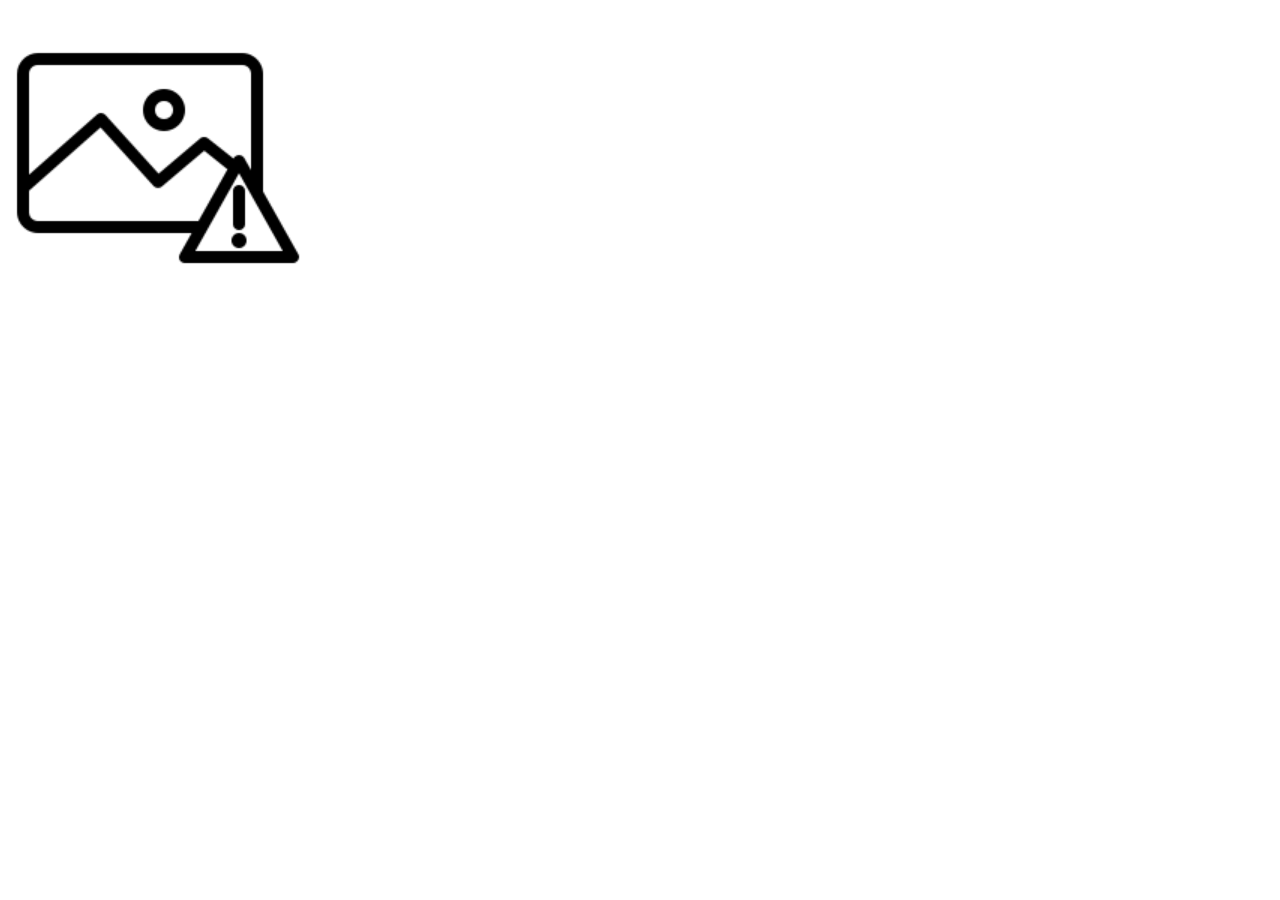
<file: Tricks&tips/image_error_handler/demo_error_img_handler.html>
<!DOCTYPE html>
<html lang="en">
<head>
    <meta charset="UTF-8">
    <meta name="viewport" content="width=device-width, initial-scale=1.0">
    <title>Document</title>

    <!-- Handler the error of image background -->
    <style>
        div {
            width: 300px;
            height: 500px;
            /* If first url is error website will take the second url */
            /* If you use attribute onerror the error image will not show. You can just use background-image solution*/
            background-image: url('https://eric.edu.vn/public/upload/2024/12/anh-gai-xinh-lop-10-01.webp'), url('./img/error_img.png');
            background-size: 100%;
            background-repeat: no-repeat;
        }
    </style>
</head>
<body>
    <!-- Handler the error of image -->
    <!-- <img onerror="this.src='./img/error_img.png'" src="./img/test.jpg" alt=""> -->
    <div></div>
</body>
</html>
</file>
<file: w3_band/assets/font/themify-icons/themify-icons.css>
@font-face {
	font-family: 'themify';
	src:url('fonts/themify.eot?-fvbane');
	src:url('fonts/themify.eot?#iefix-fvbane') format('embedded-opentype'),
		url('fonts/themify.woff?-fvbane') format('woff'),
		url('fonts/themify.ttf?-fvbane') format('truetype'),
		url('fonts/themify.svg?-fvbane#themify') format('svg');
	font-weight: normal;
	font-style: normal;
}

[class^="ti-"], [class*=" ti-"] {
	font-family: 'themify';
	speak: none;
	font-style: normal;
	font-weight: normal;
	font-variant: normal;
	text-transform: none;
	line-height: 1;

	/* Better Font Rendering =========== */
	-webkit-font-smoothing: antialiased;
	-moz-osx-font-smoothing: grayscale;
}

.ti-wand:before {
	content: "\e600";
}
.ti-volume:before {
	content: "\e601";
}
.ti-user:before {
	content: "\e602";
}
.ti-unlock:before {
	content: "\e603";
}
.ti-unlink:before {
	content: "\e604";
}
.ti-trash:before {
	content: "\e605";
}
.ti-thought:before {
	content: "\e606";
}
.ti-target:before {
	content: "\e607";
}
.ti-tag:before {
	content: "\e608";
}
.ti-tablet:before {
	content: "\e609";
}
.ti-star:before {
	content: "\e60a";
}
.ti-spray:before {
	content: "\e60b";
}
.ti-signal:before {
	content: "\e60c";
}
.ti-shopping-cart:before {
	content: "\e60d";
}
.ti-shopping-cart-full:before {
	content: "\e60e";
}
.ti-settings:before {
	content: "\e60f";
}
.ti-search:before {
	content: "\e610";
}
.ti-zoom-in:before {
	content: "\e611";
}
.ti-zoom-out:before {
	content: "\e612";
}
.ti-cut:before {
	content: "\e613";
}
.ti-ruler:before {
	content: "\e614";
}
.ti-ruler-pencil:before {
	content: "\e615";
}
.ti-ruler-alt:before {
	content: "\e616";
}
.ti-bookmark:before {
	content: "\e617";
}
.ti-bookmark-alt:before {
	content: "\e618";
}
.ti-reload:before {
	content: "\e619";
}
.ti-plus:before {
	content: "\e61a";
}
.ti-pin:before {
	content: "\e61b";
}
.ti-pencil:before {
	content: "\e61c";
}
.ti-pencil-alt:before {
	content: "\e61d";
}
.ti-paint-roller:before {
	content: "\e61e";
}
.ti-paint-bucket:before {
	content: "\e61f";
}
.ti-na:before {
	content: "\e620";
}
.ti-mobile:before {
	content: "\e621";
}
.ti-minus:before {
	content: "\e622";
}
.ti-medall:before {
	content: "\e623";
}
.ti-medall-alt:before {
	content: "\e624";
}
.ti-marker:before {
	content: "\e625";
}
.ti-marker-alt:before {
	content: "\e626";
}
.ti-arrow-up:before {
	content: "\e627";
}
.ti-arrow-right:before {
	content: "\e628";
}
.ti-arrow-left:before {
	content: "\e629";
}
.ti-arrow-down:before {
	content: "\e62a";
}
.ti-lock:before {
	content: "\e62b";
}
.ti-location-arrow:before {
	content: "\e62c";
}
.ti-link:before {
	content: "\e62d";
}
.ti-layout:before {
	content: "\e62e";
}
.ti-layers:before {
	content: "\e62f";
}
.ti-layers-alt:before {
	content: "\e630";
}
.ti-key:before {
	content: "\e631";
}
.ti-import:before {
	content: "\e632";
}
.ti-image:before {
	content: "\e633";
}
.ti-heart:before {
	content: "\e634";
}
.ti-heart-broken:before {
	content: "\e635";
}
.ti-hand-stop:before {
	content: "\e636";
}
.ti-hand-open:before {
	content: "\e637";
}
.ti-hand-drag:before {
	content: "\e638";
}
.ti-folder:before {
	content: "\e639";
}
.ti-flag:before {
	content: "\e63a";
}
.ti-flag-alt:before {
	content: "\e63b";
}
.ti-flag-alt-2:before {
	content: "\e63c";
}
.ti-eye:before {
	content: "\e63d";
}
.ti-export:before {
	content: "\e63e";
}
.ti-exchange-vertical:before {
	content: "\e63f";
}
.ti-desktop:before {
	content: "\e640";
}
.ti-cup:before {
	content: "\e641";
}
.ti-crown:before {
	content: "\e642";
}
.ti-comments:before {
	content: "\e643";
}
.ti-comment:before {
	content: "\e644";
}
.ti-comment-alt:before {
	content: "\e645";
}
.ti-close:before {
	content: "\e646";
}
.ti-clip:before {
	content: "\e647";
}
.ti-angle-up:before {
	content: "\e648";
}
.ti-angle-right:before {
	content: "\e649";
}
.ti-angle-left:before {
	content: "\e64a";
}
.ti-angle-down:before {
	content: "\e64b";
}
.ti-check:before {
	content: "\e64c";
}
.ti-check-box:before {
	content: "\e64d";
}
.ti-camera:before {
	content: "\e64e";
}
.ti-announcement:before {
	content: "\e64f";
}
.ti-brush:before {
	content: "\e650";
}
.ti-briefcase:before {
	content: "\e651";
}
.ti-bolt:before {
	content: "\e652";
}
.ti-bolt-alt:before {
	content: "\e653";
}
.ti-blackboard:before {
	content: "\e654";
}
.ti-bag:before {
	content: "\e655";
}
.ti-move:before {
	content: "\e656";
}
.ti-arrows-vertical:before {
	content: "\e657";
}
.ti-arrows-horizontal:before {
	content: "\e658";
}
.ti-fullscreen:before {
	content: "\e659";
}
.ti-arrow-top-right:before {
	content: "\e65a";
}
.ti-arrow-top-left:before {
	content: "\e65b";
}
.ti-arrow-circle-up:before {
	content: "\e65c";
}
.ti-arrow-circle-right:before {
	content: "\e65d";
}
.ti-arrow-circle-left:before {
	content: "\e65e";
}
.ti-arrow-circle-down:before {
	content: "\e65f";
}
.ti-angle-double-up:before {
	content: "\e660";
}
.ti-angle-double-right:before {
	content: "\e661";
}
.ti-angle-double-left:before {
	content: "\e662";
}
.ti-angle-double-down:before {
	content: "\e663";
}
.ti-zip:before {
	content: "\e664";
}
.ti-world:before {
	content: "\e665";
}
.ti-wheelchair:before {
	content: "\e666";
}
.ti-view-list:before {
	content: "\e667";
}
.ti-view-list-alt:before {
	content: "\e668";
}
.ti-view-grid:before {
	content: "\e669";
}
.ti-uppercase:before {
	content: "\e66a";
}
.ti-upload:before {
	content: "\e66b";
}
.ti-underline:before {
	content: "\e66c";
}
.ti-truck:before {
	content: "\e66d";
}
.ti-timer:before {
	content: "\e66e";
}
.ti-ticket:before {
	content: "\e66f";
}
.ti-thumb-up:before {
	content: "\e670";
}
.ti-thumb-down:before {
	content: "\e671";
}
.ti-text:before {
	content: "\e672";
}
.ti-stats-up:before {
	content: "\e673";
}
.ti-stats-down:before {
	content: "\e674";
}
.ti-split-v:before {
	content: "\e675";
}
.ti-split-h:before {
	content: "\e676";
}
.ti-smallcap:before {
	content: "\e677";
}
.ti-shine:before {
	content: "\e678";
}
.ti-shift-right:before {
	content: "\e679";
}
.ti-shift-left:before {
	content: "\e67a";
}
.ti-shield:before {
	content: "\e67b";
}
.ti-notepad:before {
	content: "\e67c";
}
.ti-server:before {
	content: "\e67d";
}
.ti-quote-right:before {
	content: "\e67e";
}
.ti-quote-left:before {
	content: "\e67f";
}
.ti-pulse:before {
	content: "\e680";
}
.ti-printer:before {
	content: "\e681";
}
.ti-power-off:before {
	content: "\e682";
}
.ti-plug:before {
	content: "\e683";
}
.ti-pie-chart:before {
	content: "\e684";
}
.ti-paragraph:before {
	content: "\e685";
}
.ti-panel:before {
	content: "\e686";
}
.ti-package:before {
	content: "\e687";
}
.ti-music:before {
	content: "\e688";
}
.ti-music-alt:before {
	content: "\e689";
}
.ti-mouse:before {
	content: "\e68a";
}
.ti-mouse-alt:before {
	content: "\e68b";
}
.ti-money:before {
	content: "\e68c";
}
.ti-microphone:before {
	content: "\e68d";
}
.ti-menu:before {
	content: "\e68e";
}
.ti-menu-alt:before {
	content: "\e68f";
}
.ti-map:before {
	content: "\e690";
}
.ti-map-alt:before {
	content: "\e691";
}
.ti-loop:before {
	content: "\e692";
}
.ti-location-pin:before {
	content: "\e693";
}
.ti-list:before {
	content: "\e694";
}
.ti-light-bulb:before {
	content: "\e695";
}
.ti-Italic:before {
	content: "\e696";
}
.ti-info:before {
	content: "\e697";
}
.ti-infinite:before {
	content: "\e698";
}
.ti-id-badge:before {
	content: "\e699";
}
.ti-hummer:before {
	content: "\e69a";
}
.ti-home:before {
	content: "\e69b";
}
.ti-help:before {
	content: "\e69c";
}
.ti-headphone:before {
	content: "\e69d";
}
.ti-harddrives:before {
	content: "\e69e";
}
.ti-harddrive:before {
	content: "\e69f";
}
.ti-gift:before {
	content: "\e6a0";
}
.ti-game:before {
	content: "\e6a1";
}
.ti-filter:before {
	content: "\e6a2";
}
.ti-files:before {
	content: "\e6a3";
}
.ti-file:before {
	content: "\e6a4";
}
.ti-eraser:before {
	content: "\e6a5";
}
.ti-envelope:before {
	content: "\e6a6";
}
.ti-download:before {
	content: "\e6a7";
}
.ti-direction:before {
	content: "\e6a8";
}
.ti-direction-alt:before {
	content: "\e6a9";
}
.ti-dashboard:before {
	content: "\e6aa";
}
.ti-control-stop:before {
	content: "\e6ab";
}
.ti-control-shuffle:before {
	content: "\e6ac";
}
.ti-control-play:before {
	content: "\e6ad";
}
.ti-control-pause:before {
	content: "\e6ae";
}
.ti-control-forward:before {
	content: "\e6af";
}
.ti-control-backward:before {
	content: "\e6b0";
}
.ti-cloud:before {
	content: "\e6b1";
}
.ti-cloud-up:before {
	content: "\e6b2";
}
.ti-cloud-down:before {
	content: "\e6b3";
}
.ti-clipboard:before {
	content: "\e6b4";
}
.ti-car:before {
	content: "\e6b5";
}
.ti-calendar:before {
	content: "\e6b6";
}
.ti-book:before {
	content: "\e6b7";
}
.ti-bell:before {
	content: "\e6b8";
}
.ti-basketball:before {
	content: "\e6b9";
}
.ti-bar-chart:before {
	content: "\e6ba";
}
.ti-bar-chart-alt:before {
	content: "\e6bb";
}
.ti-back-right:before {
	content: "\e6bc";
}
.ti-back-left:before {
	content: "\e6bd";
}
.ti-arrows-corner:before {
	content: "\e6be";
}
.ti-archive:before {
	content: "\e6bf";
}
.ti-anchor:before {
	content: "\e6c0";
}
.ti-align-right:before {
	content: "\e6c1";
}
.ti-align-left:before {
	content: "\e6c2";
}
.ti-align-justify:before {
	content: "\e6c3";
}
.ti-align-center:before {
	content: "\e6c4";
}
.ti-alert:before {
	content: "\e6c5";
}
.ti-alarm-clock:before {
	content: "\e6c6";
}
.ti-agenda:before {
	content: "\e6c7";
}
.ti-write:before {
	content: "\e6c8";
}
.ti-window:before {
	content: "\e6c9";
}
.ti-widgetized:before {
	content: "\e6ca";
}
.ti-widget:before {
	content: "\e6cb";
}
.ti-widget-alt:before {
	content: "\e6cc";
}
.ti-wallet:before {
	content: "\e6cd";
}
.ti-video-clapper:before {
	content: "\e6ce";
}
.ti-video-camera:before {
	content: "\e6cf";
}
.ti-vector:before {
	content: "\e6d0";
}
.ti-themify-logo:before {
	content: "\e6d1";
}
.ti-themify-favicon:before {
	content: "\e6d2";
}
.ti-themify-favicon-alt:before {
	content: "\e6d3";
}
.ti-support:before {
	content: "\e6d4";
}
.ti-stamp:before {
	content: "\e6d5";
}
.ti-split-v-alt:before {
	content: "\e6d6";
}
.ti-slice:before {
	content: "\e6d7";
}
.ti-shortcode:before {
	content: "\e6d8";
}
.ti-shift-right-alt:before {
	content: "\e6d9";
}
.ti-shift-left-alt:before {
	content: "\e6da";
}
.ti-ruler-alt-2:before {
	content: "\e6db";
}
.ti-receipt:before {
	content: "\e6dc";
}
.ti-pin2:before {
	content: "\e6dd";
}
.ti-pin-alt:before {
	content: "\e6de";
}
.ti-pencil-alt2:before {
	content: "\e6df";
}
.ti-palette:before {
	content: "\e6e0";
}
.ti-more:before {
	content: "\e6e1";
}
.ti-more-alt:before {
	content: "\e6e2";
}
.ti-microphone-alt:before {
	content: "\e6e3";
}
.ti-magnet:before {
	content: "\e6e4";
}
.ti-line-double:before {
	content: "\e6e5";
}
.ti-line-dotted:before {
	content: "\e6e6";
}
.ti-line-dashed:before {
	content: "\e6e7";
}
.ti-layout-width-full:before {
	content: "\e6e8";
}
.ti-layout-width-default:before {
	content: "\e6e9";
}
.ti-layout-width-default-alt:before {
	content: "\e6ea";
}
.ti-layout-tab:before {
	content: "\e6eb";
}
.ti-layout-tab-window:before {
	content: "\e6ec";
}
.ti-layout-tab-v:before {
	content: "\e6ed";
}
.ti-layout-tab-min:before {
	content: "\e6ee";
}
.ti-layout-slider:before {
	content: "\e6ef";
}
.ti-layout-slider-alt:before {
	content: "\e6f0";
}
.ti-layout-sidebar-right:before {
	content: "\e6f1";
}
.ti-layout-sidebar-none:before {
	content: "\e6f2";
}
.ti-layout-sidebar-left:before {
	content: "\e6f3";
}
.ti-layout-placeholder:before {
	content: "\e6f4";
}
.ti-layout-menu:before {
	content: "\e6f5";
}
.ti-layout-menu-v:before {
	content: "\e6f6";
}
.ti-layout-menu-separated:before {
	content: "\e6f7";
}
.ti-layout-menu-full:before {
	content: "\e6f8";
}
.ti-layout-media-right-alt:before {
	content: "\e6f9";
}
.ti-layout-media-right:before {
	content: "\e6fa";
}
.ti-layout-media-overlay:before {
	content: "\e6fb";
}
.ti-layout-media-overlay-alt:before {
	content: "\e6fc";
}
.ti-layout-media-overlay-alt-2:before {
	content: "\e6fd";
}
.ti-layout-media-left-alt:before {
	content: "\e6fe";
}
.ti-layout-media-left:before {
	content: "\e6ff";
}
.ti-layout-media-center-alt:before {
	content: "\e700";
}
.ti-layout-media-center:before {
	content: "\e701";
}
.ti-layout-list-thumb:before {
	content: "\e702";
}
.ti-layout-list-thumb-alt:before {
	content: "\e703";
}
.ti-layout-list-post:before {
	content: "\e704";
}
.ti-layout-list-large-image:before {
	content: "\e705";
}
.ti-layout-line-solid:before {
	content: "\e706";
}
.ti-layout-grid4:before {
	content: "\e707";
}
.ti-layout-grid3:before {
	content: "\e708";
}
.ti-layout-grid2:before {
	content: "\e709";
}
.ti-layout-grid2-thumb:before {
	content: "\e70a";
}
.ti-layout-cta-right:before {
	content: "\e70b";
}
.ti-layout-cta-left:before {
	content: "\e70c";
}
.ti-layout-cta-center:before {
	content: "\e70d";
}
.ti-layout-cta-btn-right:before {
	content: "\e70e";
}
.ti-layout-cta-btn-left:before {
	content: "\e70f";
}
.ti-layout-column4:before {
	content: "\e710";
}
.ti-layout-column3:before {
	content: "\e711";
}
.ti-layout-column2:before {
	content: "\e712";
}
.ti-layout-accordion-separated:before {
	content: "\e713";
}
.ti-layout-accordion-merged:before {
	content: "\e714";
}
.ti-layout-accordion-list:before {
	content: "\e715";
}
.ti-ink-pen:before {
	content: "\e716";
}
.ti-info-alt:before {
	content: "\e717";
}
.ti-help-alt:before {
	content: "\e718";
}
.ti-headphone-alt:before {
	content: "\e719";
}
.ti-hand-point-up:before {
	content: "\e71a";
}
.ti-hand-point-right:before {
	content: "\e71b";
}
.ti-hand-point-left:before {
	content: "\e71c";
}
.ti-hand-point-down:before {
	content: "\e71d";
}
.ti-gallery:before {
	content: "\e71e";
}
.ti-face-smile:before {
	content: "\e71f";
}
.ti-face-sad:before {
	content: "\e720";
}
.ti-credit-card:before {
	content: "\e721";
}
.ti-control-skip-forward:before {
	content: "\e722";
}
.ti-control-skip-backward:before {
	content: "\e723";
}
.ti-control-record:before {
	content: "\e724";
}
.ti-control-eject:before {
	content: "\e725";
}
.ti-comments-smiley:before {
	content: "\e726";
}
.ti-brush-alt:before {
	content: "\e727";
}
.ti-youtube:before {
	content: "\e728";
}
.ti-vimeo:before {
	content: "\e729";
}
.ti-twitter:before {
	content: "\e72a";
}
.ti-time:before {
	content: "\e72b";
}
.ti-tumblr:before {
	content: "\e72c";
}
.ti-skype:before {
	content: "\e72d";
}
.ti-share:before {
	content: "\e72e";
}
.ti-share-alt:before {
	content: "\e72f";
}
.ti-rocket:before {
	content: "\e730";
}
.ti-pinterest:before {
	content: "\e731";
}
.ti-new-window:before {
	content: "\e732";
}
.ti-microsoft:before {
	content: "\e733";
}
.ti-list-ol:before {
	content: "\e734";
}
.ti-linkedin:before {
	content: "\e735";
}
.ti-layout-sidebar-2:before {
	content: "\e736";
}
.ti-layout-grid4-alt:before {
	content: "\e737";
}
.ti-layout-grid3-alt:before {
	content: "\e738";
}
.ti-layout-grid2-alt:before {
	content: "\e739";
}
.ti-layout-column4-alt:before {
	content: "\e73a";
}
.ti-layout-column3-alt:before {
	content: "\e73b";
}
.ti-layout-column2-alt:before {
	content: "\e73c";
}
.ti-instagram:before {
	content: "\e73d";
}
.ti-google:before {
	content: "\e73e";
}
.ti-github:before {
	content: "\e73f";
}
.ti-flickr:before {
	content: "\e740";
}
.ti-facebook:before {
	content: "\e741";
}
.ti-dropbox:before {
	content: "\e742";
}
.ti-dribbble:before {
	content: "\e743";
}
.ti-apple:before {
	content: "\e744";
}
.ti-android:before {
	content: "\e745";
}
.ti-save:before {
	content: "\e746";
}
.ti-save-alt:before {
	content: "\e747";
}
.ti-yahoo:before {
	content: "\e748";
}
.ti-wordpress:before {
	content: "\e749";
}
.ti-vimeo-alt:before {
	content: "\e74a";
}
.ti-twitter-alt:before {
	content: "\e74b";
}
.ti-tumblr-alt:before {
	content: "\e74c";
}
.ti-trello:before {
	content: "\e74d";
}
.ti-stack-overflow:before {
	content: "\e74e";
}
.ti-soundcloud:before {
	content: "\e74f";
}
.ti-sharethis:before {
	content: "\e750";
}
.ti-sharethis-alt:before {
	content: "\e751";
}
.ti-reddit:before {
	content: "\e752";
}
.ti-pinterest-alt:before {
	content: "\e753";
}
.ti-microsoft-alt:before {
	content: "\e754";
}
.ti-linux:before {
	content: "\e755";
}
.ti-jsfiddle:before {
	content: "\e756";
}
.ti-joomla:before {
	content: "\e757";
}
.ti-html5:before {
	content: "\e758";
}
.ti-flickr-alt:before {
	content: "\e759";
}
.ti-email:before {
	content: "\e75a";
}
.ti-drupal:before {
	content: "\e75b";
}
.ti-dropbox-alt:before {
	content: "\e75c";
}
.ti-css3:before {
	content: "\e75d";
}
.ti-rss:before {
	content: "\e75e";
}
.ti-rss-alt:before {
	content: "\e75f";
}
</file>
<file: w3_band/assets/font/themify-icons/demo-files/demo.css>
body {
	font: normal 1em/1.5em Arial, Helvetica, sans-serif;
	max-width: 90%;
	margin: 30px auto 0;
}
h1, h3 {
	font-weight: normal;
}
h3 {
	font-size: 1.4;
	text-transform: uppercase;
	letter-spacing: 1px;
}

.icon-section {
	margin: 0 0 3em;
	clear: both;
	overflow: hidden;
}
.icon-container {
	width: 240px; 
	padding: .7em 0;
	float: left; 
	position: relative;
	text-align: left;
}
.icon-container [class^="ti-"], 
.icon-container [class*=" ti-"] {
	color: #000;
	position: absolute;
	margin-top: 3px;
	transition: .3s;
}
.icon-container:hover [class^="ti-"],
.icon-container:hover [class*=" ti-"] {
	font-size: 2.2em;
	margin-top: -5px;
}
.icon-container:hover .icon-name {
	color: #000;
}
.icon-name {
	color: #aaa;
	margin-left: 35px;
	font-size: .8em;
	transition: .3s;
}
.icon-container:hover .icon-name {
	margin-left: 45px;
}
</file>
<file: w3_band/assets/font/themify-icons/ie7/ie7.css>
.ti-wand {
	*zoom: expression(this.runtimeStyle['zoom'] = '1', this.innerHTML = '&#xe600;');
}
.ti-volume {
	*zoom: expression(this.runtimeStyle['zoom'] = '1', this.innerHTML = '&#xe601;');
}
.ti-user {
	*zoom: expression(this.runtimeStyle['zoom'] = '1', this.innerHTML = '&#xe602;');
}
.ti-unlock {
	*zoom: expression(this.runtimeStyle['zoom'] = '1', this.innerHTML = '&#xe603;');
}
.ti-unlink {
	*zoom: expression(this.runtimeStyle['zoom'] = '1', this.innerHTML = '&#xe604;');
}
.ti-trash {
	*zoom: expression(this.runtimeStyle['zoom'] = '1', this.innerHTML = '&#xe605;');
}
.ti-thought {
	*zoom: expression(this.runtimeStyle['zoom'] = '1', this.innerHTML = '&#xe606;');
}
.ti-target {
	*zoom: expression(this.runtimeStyle['zoom'] = '1', this.innerHTML = '&#xe607;');
}
.ti-tag {
	*zoom: expression(this.runtimeStyle['zoom'] = '1', this.innerHTML = '&#xe608;');
}
.ti-tablet {
	*zoom: expression(this.runtimeStyle['zoom'] = '1', this.innerHTML = '&#xe609;');
}
.ti-star {
	*zoom: expression(this.runtimeStyle['zoom'] = '1', this.innerHTML = '&#xe60a;');
}
.ti-spray {
	*zoom: expression(this.runtimeStyle['zoom'] = '1', this.innerHTML = '&#xe60b;');
}
.ti-signal {
	*zoom: expression(this.runtimeStyle['zoom'] = '1', this.innerHTML = '&#xe60c;');
}
.ti-shopping-cart {
	*zoom: expression(this.runtimeStyle['zoom'] = '1', this.innerHTML = '&#xe60d;');
}
.ti-shopping-cart-full {
	*zoom: expression(this.runtimeStyle['zoom'] = '1', this.innerHTML = '&#xe60e;');
}
.ti-settings {
	*zoom: expression(this.runtimeStyle['zoom'] = '1', this.innerHTML = '&#xe60f;');
}
.ti-search {
	*zoom: expression(this.runtimeStyle['zoom'] = '1', this.innerHTML = '&#xe610;');
}
.ti-zoom-in {
	*zoom: expression(this.runtimeStyle['zoom'] = '1', this.innerHTML = '&#xe611;');
}
.ti-zoom-out {
	*zoom: expression(this.runtimeStyle['zoom'] = '1', this.innerHTML = '&#xe612;');
}
.ti-cut {
	*zoom: expression(this.runtimeStyle['zoom'] = '1', this.innerHTML = '&#xe613;');
}
.ti-ruler {
	*zoom: expression(this.runtimeStyle['zoom'] = '1', this.innerHTML = '&#xe614;');
}
.ti-ruler-pencil {
	*zoom: expression(this.runtimeStyle['zoom'] = '1', this.innerHTML = '&#xe615;');
}
.ti-ruler-alt {
	*zoom: expression(this.runtimeStyle['zoom'] = '1', this.innerHTML = '&#xe616;');
}
.ti-bookmark {
	*zoom: expression(this.runtimeStyle['zoom'] = '1', this.innerHTML = '&#xe617;');
}
.ti-bookmark-alt {
	*zoom: expression(this.runtimeStyle['zoom'] = '1', this.innerHTML = '&#xe618;');
}
.ti-reload {
	*zoom: expression(this.runtimeStyle['zoom'] = '1', this.innerHTML = '&#xe619;');
}
.ti-plus {
	*zoom: expression(this.runtimeStyle['zoom'] = '1', this.innerHTML = '&#xe61a;');
}
.ti-pin {
	*zoom: expression(this.runtimeStyle['zoom'] = '1', this.innerHTML = '&#xe61b;');
}
.ti-pencil {
	*zoom: expression(this.runtimeStyle['zoom'] = '1', this.innerHTML = '&#xe61c;');
}
.ti-pencil-alt {
	*zoom: expression(this.runtimeStyle['zoom'] = '1', this.innerHTML = '&#xe61d;');
}
.ti-paint-roller {
	*zoom: expression(this.runtimeStyle['zoom'] = '1', this.innerHTML = '&#xe61e;');
}
.ti-paint-bucket {
	*zoom: expression(this.runtimeStyle['zoom'] = '1', this.innerHTML = '&#xe61f;');
}
.ti-na {
	*zoom: expression(this.runtimeStyle['zoom'] = '1', this.innerHTML = '&#xe620;');
}
.ti-mobile {
	*zoom: expression(this.runtimeStyle['zoom'] = '1', this.innerHTML = '&#xe621;');
}
.ti-minus {
	*zoom: expression(this.runtimeStyle['zoom'] = '1', this.innerHTML = '&#xe622;');
}
.ti-medall {
	*zoom: expression(this.runtimeStyle['zoom'] = '1', this.innerHTML = '&#xe623;');
}
.ti-medall-alt {
	*zoom: expression(this.runtimeStyle['zoom'] = '1', this.innerHTML = '&#xe624;');
}
.ti-marker {
	*zoom: expression(this.runtimeStyle['zoom'] = '1', this.innerHTML = '&#xe625;');
}
.ti-marker-alt {
	*zoom: expression(this.runtimeStyle['zoom'] = '1', this.innerHTML = '&#xe626;');
}
.ti-arrow-up {
	*zoom: expression(this.runtimeStyle['zoom'] = '1', this.innerHTML = '&#xe627;');
}
.ti-arrow-right {
	*zoom: expression(this.runtimeStyle['zoom'] = '1', this.innerHTML = '&#xe628;');
}
.ti-arrow-left {
	*zoom: expression(this.runtimeStyle['zoom'] = '1', this.innerHTML = '&#xe629;');
}
.ti-arrow-down {
	*zoom: expression(this.runtimeStyle['zoom'] = '1', this.innerHTML = '&#xe62a;');
}
.ti-lock {
	*zoom: expression(this.runtimeStyle['zoom'] = '1', this.innerHTML = '&#xe62b;');
}
.ti-location-arrow {
	*zoom: expression(this.runtimeStyle['zoom'] = '1', this.innerHTML = '&#xe62c;');
}
.ti-link {
	*zoom: expression(this.runtimeStyle['zoom'] = '1', this.innerHTML = '&#xe62d;');
}
.ti-layout {
	*zoom: expression(this.runtimeStyle['zoom'] = '1', this.innerHTML = '&#xe62e;');
}
.ti-layers {
	*zoom: expression(this.runtimeStyle['zoom'] = '1', this.innerHTML = '&#xe62f;');
}
.ti-layers-alt {
	*zoom: expression(this.runtimeStyle['zoom'] = '1', this.innerHTML = '&#xe630;');
}
.ti-key {
	*zoom: expression(this.runtimeStyle['zoom'] = '1', this.innerHTML = '&#xe631;');
}
.ti-import {
	*zoom: expression(this.runtimeStyle['zoom'] = '1', this.innerHTML = '&#xe632;');
}
.ti-image {
	*zoom: expression(this.runtimeStyle['zoom'] = '1', this.innerHTML = '&#xe633;');
}
.ti-heart {
	*zoom: expression(this.runtimeStyle['zoom'] = '1', this.innerHTML = '&#xe634;');
}
.ti-heart-broken {
	*zoom: expression(this.runtimeStyle['zoom'] = '1', this.innerHTML = '&#xe635;');
}
.ti-hand-stop {
	*zoom: expression(this.runtimeStyle['zoom'] = '1', this.innerHTML = '&#xe636;');
}
.ti-hand-open {
	*zoom: expression(this.runtimeStyle['zoom'] = '1', this.innerHTML = '&#xe637;');
}
.ti-hand-drag {
	*zoom: expression(this.runtimeStyle['zoom'] = '1', this.innerHTML = '&#xe638;');
}
.ti-folder {
	*zoom: expression(this.runtimeStyle['zoom'] = '1', this.innerHTML = '&#xe639;');
}
.ti-flag {
	*zoom: expression(this.runtimeStyle['zoom'] = '1', this.innerHTML = '&#xe63a;');
}
.ti-flag-alt {
	*zoom: expression(this.runtimeStyle['zoom'] = '1', this.innerHTML = '&#xe63b;');
}
.ti-flag-alt-2 {
	*zoom: expression(this.runtimeStyle['zoom'] = '1', this.innerHTML = '&#xe63c;');
}
.ti-eye {
	*zoom: expression(this.runtimeStyle['zoom'] = '1', this.innerHTML = '&#xe63d;');
}
.ti-export {
	*zoom: expression(this.runtimeStyle['zoom'] = '1', this.innerHTML = '&#xe63e;');
}
.ti-exchange-vertical {
	*zoom: expression(this.runtimeStyle['zoom'] = '1', this.innerHTML = '&#xe63f;');
}
.ti-desktop {
	*zoom: expression(this.runtimeStyle['zoom'] = '1', this.innerHTML = '&#xe640;');
}
.ti-cup {
	*zoom: expression(this.runtimeStyle['zoom'] = '1', this.innerHTML = '&#xe641;');
}
.ti-crown {
	*zoom: expression(this.runtimeStyle['zoom'] = '1', this.innerHTML = '&#xe642;');
}
.ti-comments {
	*zoom: expression(this.runtimeStyle['zoom'] = '1', this.innerHTML = '&#xe643;');
}
.ti-comment {
	*zoom: expression(this.runtimeStyle['zoom'] = '1', this.innerHTML = '&#xe644;');
}
.ti-comment-alt {
	*zoom: expression(this.runtimeStyle['zoom'] = '1', this.innerHTML = '&#xe645;');
}
.ti-close {
	*zoom: expression(this.runtimeStyle['zoom'] = '1', this.innerHTML = '&#xe646;');
}
.ti-clip {
	*zoom: expression(this.runtimeStyle['zoom'] = '1', this.innerHTML = '&#xe647;');
}
.ti-angle-up {
	*zoom: expression(this.runtimeStyle['zoom'] = '1', this.innerHTML = '&#xe648;');
}
.ti-angle-right {
	*zoom: expression(this.runtimeStyle['zoom'] = '1', this.innerHTML = '&#xe649;');
}
.ti-angle-left {
	*zoom: expression(this.runtimeStyle['zoom'] = '1', this.innerHTML = '&#xe64a;');
}
.ti-angle-down {
	*zoom: expression(this.runtimeStyle['zoom'] = '1', this.innerHTML = '&#xe64b;');
}
.ti-check {
	*zoom: expression(this.runtimeStyle['zoom'] = '1', this.innerHTML = '&#xe64c;');
}
.ti-check-box {
	*zoom: expression(this.runtimeStyle['zoom'] = '1', this.innerHTML = '&#xe64d;');
}
.ti-camera {
	*zoom: expression(this.runtimeStyle['zoom'] = '1', this.innerHTML = '&#xe64e;');
}
.ti-announcement {
	*zoom: expression(this.runtimeStyle['zoom'] = '1', this.innerHTML = '&#xe64f;');
}
.ti-brush {
	*zoom: expression(this.runtimeStyle['zoom'] = '1', this.innerHTML = '&#xe650;');
}
.ti-briefcase {
	*zoom: expression(this.runtimeStyle['zoom'] = '1', this.innerHTML = '&#xe651;');
}
.ti-bolt {
	*zoom: expression(this.runtimeStyle['zoom'] = '1', this.innerHTML = '&#xe652;');
}
.ti-bolt-alt {
	*zoom: expression(this.runtimeStyle['zoom'] = '1', this.innerHTML = '&#xe653;');
}
.ti-blackboard {
	*zoom: expression(this.runtimeStyle['zoom'] = '1', this.innerHTML = '&#xe654;');
}
.ti-bag {
	*zoom: expression(this.runtimeStyle['zoom'] = '1', this.innerHTML = '&#xe655;');
}
.ti-move {
	*zoom: expression(this.runtimeStyle['zoom'] = '1', this.innerHTML = '&#xe656;');
}
.ti-arrows-vertical {
	*zoom: expression(this.runtimeStyle['zoom'] = '1', this.innerHTML = '&#xe657;');
}
.ti-arrows-horizontal {
	*zoom: expression(this.runtimeStyle['zoom'] = '1', this.innerHTML = '&#xe658;');
}
.ti-fullscreen {
	*zoom: expression(this.runtimeStyle['zoom'] = '1', this.innerHTML = '&#xe659;');
}
.ti-arrow-top-right {
	*zoom: expression(this.runtimeStyle['zoom'] = '1', this.innerHTML = '&#xe65a;');
}
.ti-arrow-top-left {
	*zoom: expression(this.runtimeStyle['zoom'] = '1', this.innerHTML = '&#xe65b;');
}
.ti-arrow-circle-up {
	*zoom: expression(this.runtimeStyle['zoom'] = '1', this.innerHTML = '&#xe65c;');
}
.ti-arrow-circle-right {
	*zoom: expression(this.runtimeStyle['zoom'] = '1', this.innerHTML = '&#xe65d;');
}
.ti-arrow-circle-left {
	*zoom: expression(this.runtimeStyle['zoom'] = '1', this.innerHTML = '&#xe65e;');
}
.ti-arrow-circle-down {
	*zoom: expression(this.runtimeStyle['zoom'] = '1', this.innerHTML = '&#xe65f;');
}
.ti-angle-double-up {
	*zoom: expression(this.runtimeStyle['zoom'] = '1', this.innerHTML = '&#xe660;');
}
.ti-angle-double-right {
	*zoom: expression(this.runtimeStyle['zoom'] = '1', this.innerHTML = '&#xe661;');
}
.ti-angle-double-left {
	*zoom: expression(this.runtimeStyle['zoom'] = '1', this.innerHTML = '&#xe662;');
}
.ti-angle-double-down {
	*zoom: expression(this.runtimeStyle['zoom'] = '1', this.innerHTML = '&#xe663;');
}
.ti-zip {
	*zoom: expression(this.runtimeStyle['zoom'] = '1', this.innerHTML = '&#xe664;');
}
.ti-world {
	*zoom: expression(this.runtimeStyle['zoom'] = '1', this.innerHTML = '&#xe665;');
}
.ti-wheelchair {
	*zoom: expression(this.runtimeStyle['zoom'] = '1', this.innerHTML = '&#xe666;');
}
.ti-view-list {
	*zoom: expression(this.runtimeStyle['zoom'] = '1', this.innerHTML = '&#xe667;');
}
.ti-view-list-alt {
	*zoom: expression(this.runtimeStyle['zoom'] = '1', this.innerHTML = '&#xe668;');
}
.ti-view-grid {
	*zoom: expression(this.runtimeStyle['zoom'] = '1', this.innerHTML = '&#xe669;');
}
.ti-uppercase {
	*zoom: expression(this.runtimeStyle['zoom'] = '1', this.innerHTML = '&#xe66a;');
}
.ti-upload {
	*zoom: expression(this.runtimeStyle['zoom'] = '1', this.innerHTML = '&#xe66b;');
}
.ti-underline {
	*zoom: expression(this.runtimeStyle['zoom'] = '1', this.innerHTML = '&#xe66c;');
}
.ti-truck {
	*zoom: expression(this.runtimeStyle['zoom'] = '1', this.innerHTML = '&#xe66d;');
}
.ti-timer {
	*zoom: expression(this.runtimeStyle['zoom'] = '1', this.innerHTML = '&#xe66e;');
}
.ti-ticket {
	*zoom: expression(this.runtimeStyle['zoom'] = '1', this.innerHTML = '&#xe66f;');
}
.ti-thumb-up {
	*zoom: expression(this.runtimeStyle['zoom'] = '1', this.innerHTML = '&#xe670;');
}
.ti-thumb-down {
	*zoom: expression(this.runtimeStyle['zoom'] = '1', this.innerHTML = '&#xe671;');
}
.ti-text {
	*zoom: expression(this.runtimeStyle['zoom'] = '1', this.innerHTML = '&#xe672;');
}
.ti-stats-up {
	*zoom: expression(this.runtimeStyle['zoom'] = '1', this.innerHTML = '&#xe673;');
}
.ti-stats-down {
	*zoom: expression(this.runtimeStyle['zoom'] = '1', this.innerHTML = '&#xe674;');
}
.ti-split-v {
	*zoom: expression(this.runtimeStyle['zoom'] = '1', this.innerHTML = '&#xe675;');
}
.ti-split-h {
	*zoom: expression(this.runtimeStyle['zoom'] = '1', this.innerHTML = '&#xe676;');
}
.ti-smallcap {
	*zoom: expression(this.runtimeStyle['zoom'] = '1', this.innerHTML = '&#xe677;');
}
.ti-shine {
	*zoom: expression(this.runtimeStyle['zoom'] = '1', this.innerHTML = '&#xe678;');
}
.ti-shift-right {
	*zoom: expression(this.runtimeStyle['zoom'] = '1', this.innerHTML = '&#xe679;');
}
.ti-shift-left {
	*zoom: expression(this.runtimeStyle['zoom'] = '1', this.innerHTML = '&#xe67a;');
}
.ti-shield {
	*zoom: expression(this.runtimeStyle['zoom'] = '1', this.innerHTML = '&#xe67b;');
}
.ti-notepad {
	*zoom: expression(this.runtimeStyle['zoom'] = '1', this.innerHTML = '&#xe67c;');
}
.ti-server {
	*zoom: expression(this.runtimeStyle['zoom'] = '1', this.innerHTML = '&#xe67d;');
}
.ti-quote-right {
	*zoom: expression(this.runtimeStyle['zoom'] = '1', this.innerHTML = '&#xe67e;');
}
.ti-quote-left {
	*zoom: expression(this.runtimeStyle['zoom'] = '1', this.innerHTML = '&#xe67f;');
}
.ti-pulse {
	*zoom: expression(this.runtimeStyle['zoom'] = '1', this.innerHTML = '&#xe680;');
}
.ti-printer {
	*zoom: expression(this.runtimeStyle['zoom'] = '1', this.innerHTML = '&#xe681;');
}
.ti-power-off {
	*zoom: expression(this.runtimeStyle['zoom'] = '1', this.innerHTML = '&#xe682;');
}
.ti-plug {
	*zoom: expression(this.runtimeStyle['zoom'] = '1', this.innerHTML = '&#xe683;');
}
.ti-pie-chart {
	*zoom: expression(this.runtimeStyle['zoom'] = '1', this.innerHTML = '&#xe684;');
}
.ti-paragraph {
	*zoom: expression(this.runtimeStyle['zoom'] = '1', this.innerHTML = '&#xe685;');
}
.ti-panel {
	*zoom: expression(this.runtimeStyle['zoom'] = '1', this.innerHTML = '&#xe686;');
}
.ti-package {
	*zoom: expression(this.runtimeStyle['zoom'] = '1', this.innerHTML = '&#xe687;');
}
.ti-music {
	*zoom: expression(this.runtimeStyle['zoom'] = '1', this.innerHTML = '&#xe688;');
}
.ti-music-alt {
	*zoom: expression(this.runtimeStyle['zoom'] = '1', this.innerHTML = '&#xe689;');
}
.ti-mouse {
	*zoom: expression(this.runtimeStyle['zoom'] = '1', this.innerHTML = '&#xe68a;');
}
.ti-mouse-alt {
	*zoom: expression(this.runtimeStyle['zoom'] = '1', this.innerHTML = '&#xe68b;');
}
.ti-money {
	*zoom: expression(this.runtimeStyle['zoom'] = '1', this.innerHTML = '&#xe68c;');
}
.ti-microphone {
	*zoom: expression(this.runtimeStyle['zoom'] = '1', this.innerHTML = '&#xe68d;');
}
.ti-menu {
	*zoom: expression(this.runtimeStyle['zoom'] = '1', this.innerHTML = '&#xe68e;');
}
.ti-menu-alt {
	*zoom: expression(this.runtimeStyle['zoom'] = '1', this.innerHTML = '&#xe68f;');
}
.ti-map {
	*zoom: expression(this.runtimeStyle['zoom'] = '1', this.innerHTML = '&#xe690;');
}
.ti-map-alt {
	*zoom: expression(this.runtimeStyle['zoom'] = '1', this.innerHTML = '&#xe691;');
}
.ti-loop {
	*zoom: expression(this.runtimeStyle['zoom'] = '1', this.innerHTML = '&#xe692;');
}
.ti-location-pin {
	*zoom: expression(this.runtimeStyle['zoom'] = '1', this.innerHTML = '&#xe693;');
}
.ti-list {
	*zoom: expression(this.runtimeStyle['zoom'] = '1', this.innerHTML = '&#xe694;');
}
.ti-light-bulb {
	*zoom: expression(this.runtimeStyle['zoom'] = '1', this.innerHTML = '&#xe695;');
}
.ti-Italic {
	*zoom: expression(this.runtimeStyle['zoom'] = '1', this.innerHTML = '&#xe696;');
}
.ti-info {
	*zoom: expression(this.runtimeStyle['zoom'] = '1', this.innerHTML = '&#xe697;');
}
.ti-infinite {
	*zoom: expression(this.runtimeStyle['zoom'] = '1', this.innerHTML = '&#xe698;');
}
.ti-id-badge {
	*zoom: expression(this.runtimeStyle['zoom'] = '1', this.innerHTML = '&#xe699;');
}
.ti-hummer {
	*zoom: expression(this.runtimeStyle['zoom'] = '1', this.innerHTML = '&#xe69a;');
}
.ti-home {
	*zoom: expression(this.runtimeStyle['zoom'] = '1', this.innerHTML = '&#xe69b;');
}
.ti-help {
	*zoom: expression(this.runtimeStyle['zoom'] = '1', this.innerHTML = '&#xe69c;');
}
.ti-headphone {
	*zoom: expression(this.runtimeStyle['zoom'] = '1', this.innerHTML = '&#xe69d;');
}
.ti-harddrives {
	*zoom: expression(this.runtimeStyle['zoom'] = '1', this.innerHTML = '&#xe69e;');
}
.ti-harddrive {
	*zoom: expression(this.runtimeStyle['zoom'] = '1', this.innerHTML = '&#xe69f;');
}
.ti-gift {
	*zoom: expression(this.runtimeStyle['zoom'] = '1', this.innerHTML = '&#xe6a0;');
}
.ti-game {
	*zoom: expression(this.runtimeStyle['zoom'] = '1', this.innerHTML = '&#xe6a1;');
}
.ti-filter {
	*zoom: expression(this.runtimeStyle['zoom'] = '1', this.innerHTML = '&#xe6a2;');
}
.ti-files {
	*zoom: expression(this.runtimeStyle['zoom'] = '1', this.innerHTML = '&#xe6a3;');
}
.ti-file {
	*zoom: expression(this.runtimeStyle['zoom'] = '1', this.innerHTML = '&#xe6a4;');
}
.ti-eraser {
	*zoom: expression(this.runtimeStyle['zoom'] = '1', this.innerHTML = '&#xe6a5;');
}
.ti-envelope {
	*zoom: expression(this.runtimeStyle['zoom'] = '1', this.innerHTML = '&#xe6a6;');
}
.ti-download {
	*zoom: expression(this.runtimeStyle['zoom'] = '1', this.innerHTML = '&#xe6a7;');
}
.ti-direction {
	*zoom: expression(this.runtimeStyle['zoom'] = '1', this.innerHTML = '&#xe6a8;');
}
.ti-direction-alt {
	*zoom: expression(this.runtimeStyle['zoom'] = '1', this.innerHTML = '&#xe6a9;');
}
.ti-dashboard {
	*zoom: expression(this.runtimeStyle['zoom'] = '1', this.innerHTML = '&#xe6aa;');
}
.ti-control-stop {
	*zoom: expression(this.runtimeStyle['zoom'] = '1', this.innerHTML = '&#xe6ab;');
}
.ti-control-shuffle {
	*zoom: expression(this.runtimeStyle['zoom'] = '1', this.innerHTML = '&#xe6ac;');
}
.ti-control-play {
	*zoom: expression(this.runtimeStyle['zoom'] = '1', this.innerHTML = '&#xe6ad;');
}
.ti-control-pause {
	*zoom: expression(this.runtimeStyle['zoom'] = '1', this.innerHTML = '&#xe6ae;');
}
.ti-control-forward {
	*zoom: expression(this.runtimeStyle['zoom'] = '1', this.innerHTML = '&#xe6af;');
}
.ti-control-backward {
	*zoom: expression(this.runtimeStyle['zoom'] = '1', this.innerHTML = '&#xe6b0;');
}
.ti-cloud {
	*zoom: expression(this.runtimeStyle['zoom'] = '1', this.innerHTML = '&#xe6b1;');
}
.ti-cloud-up {
	*zoom: expression(this.runtimeStyle['zoom'] = '1', this.innerHTML = '&#xe6b2;');
}
.ti-cloud-down {
	*zoom: expression(this.runtimeStyle['zoom'] = '1', this.innerHTML = '&#xe6b3;');
}
.ti-clipboard {
	*zoom: expression(this.runtimeStyle['zoom'] = '1', this.innerHTML = '&#xe6b4;');
}
.ti-car {
	*zoom: expression(this.runtimeStyle['zoom'] = '1', this.innerHTML = '&#xe6b5;');
}
.ti-calendar {
	*zoom: expression(this.runtimeStyle['zoom'] = '1', this.innerHTML = '&#xe6b6;');
}
.ti-book {
	*zoom: expression(this.runtimeStyle['zoom'] = '1', this.innerHTML = '&#xe6b7;');
}
.ti-bell {
	*zoom: expression(this.runtimeStyle['zoom'] = '1', this.innerHTML = '&#xe6b8;');
}
.ti-basketball {
	*zoom: expression(this.runtimeStyle['zoom'] = '1', this.innerHTML = '&#xe6b9;');
}
.ti-bar-chart {
	*zoom: expression(this.runtimeStyle['zoom'] = '1', this.innerHTML = '&#xe6ba;');
}
.ti-bar-chart-alt {
	*zoom: expression(this.runtimeStyle['zoom'] = '1', this.innerHTML = '&#xe6bb;');
}
.ti-back-right {
	*zoom: expression(this.runtimeStyle['zoom'] = '1', this.innerHTML = '&#xe6bc;');
}
.ti-back-left {
	*zoom: expression(this.runtimeStyle['zoom'] = '1', this.innerHTML = '&#xe6bd;');
}
.ti-arrows-corner {
	*zoom: expression(this.runtimeStyle['zoom'] = '1', this.innerHTML = '&#xe6be;');
}
.ti-archive {
	*zoom: expression(this.runtimeStyle['zoom'] = '1', this.innerHTML = '&#xe6bf;');
}
.ti-anchor {
	*zoom: expression(this.runtimeStyle['zoom'] = '1', this.innerHTML = '&#xe6c0;');
}
.ti-align-right {
	*zoom: expression(this.runtimeStyle['zoom'] = '1', this.innerHTML = '&#xe6c1;');
}
.ti-align-left {
	*zoom: expression(this.runtimeStyle['zoom'] = '1', this.innerHTML = '&#xe6c2;');
}
.ti-align-justify {
	*zoom: expression(this.runtimeStyle['zoom'] = '1', this.innerHTML = '&#xe6c3;');
}
.ti-align-center {
	*zoom: expression(this.runtimeStyle['zoom'] = '1', this.innerHTML = '&#xe6c4;');
}
.ti-alert {
	*zoom: expression(this.runtimeStyle['zoom'] = '1', this.innerHTML = '&#xe6c5;');
}
.ti-alarm-clock {
	*zoom: expression(this.runtimeStyle['zoom'] = '1', this.innerHTML = '&#xe6c6;');
}
.ti-agenda {
	*zoom: expression(this.runtimeStyle['zoom'] = '1', this.innerHTML = '&#xe6c7;');
}
.ti-write {
	*zoom: expression(this.runtimeStyle['zoom'] = '1', this.innerHTML = '&#xe6c8;');
}
.ti-window {
	*zoom: expression(this.runtimeStyle['zoom'] = '1', this.innerHTML = '&#xe6c9;');
}
.ti-widgetized {
	*zoom: expression(this.runtimeStyle['zoom'] = '1', this.innerHTML = '&#xe6ca;');
}
.ti-widget {
	*zoom: expression(this.runtimeStyle['zoom'] = '1', this.innerHTML = '&#xe6cb;');
}
.ti-widget-alt {
	*zoom: expression(this.runtimeStyle['zoom'] = '1', this.innerHTML = '&#xe6cc;');
}
.ti-wallet {
	*zoom: expression(this.runtimeStyle['zoom'] = '1', this.innerHTML = '&#xe6cd;');
}
.ti-video-clapper {
	*zoom: expression(this.runtimeStyle['zoom'] = '1', this.innerHTML = '&#xe6ce;');
}
.ti-video-camera {
	*zoom: expression(this.runtimeStyle['zoom'] = '1', this.innerHTML = '&#xe6cf;');
}
.ti-vector {
	*zoom: expression(this.runtimeStyle['zoom'] = '1', this.innerHTML = '&#xe6d0;');
}
.ti-themify-logo {
	*zoom: expression(this.runtimeStyle['zoom'] = '1', this.innerHTML = '&#xe6d1;');
}
.ti-themify-favicon {
	*zoom: expression(this.runtimeStyle['zoom'] = '1', this.innerHTML = '&#xe6d2;');
}
.ti-themify-favicon-alt {
	*zoom: expression(this.runtimeStyle['zoom'] = '1', this.innerHTML = '&#xe6d3;');
}
.ti-support {
	*zoom: expression(this.runtimeStyle['zoom'] = '1', this.innerHTML = '&#xe6d4;');
}
.ti-stamp {
	*zoom: expression(this.runtimeStyle['zoom'] = '1', this.innerHTML = '&#xe6d5;');
}
.ti-split-v-alt {
	*zoom: expression(this.runtimeStyle['zoom'] = '1', this.innerHTML = '&#xe6d6;');
}
.ti-slice {
	*zoom: expression(this.runtimeStyle['zoom'] = '1', this.innerHTML = '&#xe6d7;');
}
.ti-shortcode {
	*zoom: expression(this.runtimeStyle['zoom'] = '1', this.innerHTML = '&#xe6d8;');
}
.ti-shift-right-alt {
	*zoom: expression(this.runtimeStyle['zoom'] = '1', this.innerHTML = '&#xe6d9;');
}
.ti-shift-left-alt {
	*zoom: expression(this.runtimeStyle['zoom'] = '1', this.innerHTML = '&#xe6da;');
}
.ti-ruler-alt-2 {
	*zoom: expression(this.runtimeStyle['zoom'] = '1', this.innerHTML = '&#xe6db;');
}
.ti-receipt {
	*zoom: expression(this.runtimeStyle['zoom'] = '1', this.innerHTML = '&#xe6dc;');
}
.ti-pin2 {
	*zoom: expression(this.runtimeStyle['zoom'] = '1', this.innerHTML = '&#xe6dd;');
}
.ti-pin-alt {
	*zoom: expression(this.runtimeStyle['zoom'] = '1', this.innerHTML = '&#xe6de;');
}
.ti-pencil-alt2 {
	*zoom: expression(this.runtimeStyle['zoom'] = '1', this.innerHTML = '&#xe6df;');
}
.ti-palette {
	*zoom: expression(this.runtimeStyle['zoom'] = '1', this.innerHTML = '&#xe6e0;');
}
.ti-more {
	*zoom: expression(this.runtimeStyle['zoom'] = '1', this.innerHTML = '&#xe6e1;');
}
.ti-more-alt {
	*zoom: expression(this.runtimeStyle['zoom'] = '1', this.innerHTML = '&#xe6e2;');
}
.ti-microphone-alt {
	*zoom: expression(this.runtimeStyle['zoom'] = '1', this.innerHTML = '&#xe6e3;');
}
.ti-magnet {
	*zoom: expression(this.runtimeStyle['zoom'] = '1', this.innerHTML = '&#xe6e4;');
}
.ti-line-double {
	*zoom: expression(this.runtimeStyle['zoom'] = '1', this.innerHTML = '&#xe6e5;');
}
.ti-line-dotted {
	*zoom: expression(this.runtimeStyle['zoom'] = '1', this.innerHTML = '&#xe6e6;');
}
.ti-line-dashed {
	*zoom: expression(this.runtimeStyle['zoom'] = '1', this.innerHTML = '&#xe6e7;');
}
.ti-layout-width-full {
	*zoom: expression(this.runtimeStyle['zoom'] = '1', this.innerHTML = '&#xe6e8;');
}
.ti-layout-width-default {
	*zoom: expression(this.runtimeStyle['zoom'] = '1', this.innerHTML = '&#xe6e9;');
}
.ti-layout-width-default-alt {
	*zoom: expression(this.runtimeStyle['zoom'] = '1', this.innerHTML = '&#xe6ea;');
}
.ti-layout-tab {
	*zoom: expression(this.runtimeStyle['zoom'] = '1', this.innerHTML = '&#xe6eb;');
}
.ti-layout-tab-window {
	*zoom: expression(this.runtimeStyle['zoom'] = '1', this.innerHTML = '&#xe6ec;');
}
.ti-layout-tab-v {
	*zoom: expression(this.runtimeStyle['zoom'] = '1', this.innerHTML = '&#xe6ed;');
}
.ti-layout-tab-min {
	*zoom: expression(this.runtimeStyle['zoom'] = '1', this.innerHTML = '&#xe6ee;');
}
.ti-layout-slider {
	*zoom: expression(this.runtimeStyle['zoom'] = '1', this.innerHTML = '&#xe6ef;');
}
.ti-layout-slider-alt {
	*zoom: expression(this.runtimeStyle['zoom'] = '1', this.innerHTML = '&#xe6f0;');
}
.ti-layout-sidebar-right {
	*zoom: expression(this.runtimeStyle['zoom'] = '1', this.innerHTML = '&#xe6f1;');
}
.ti-layout-sidebar-none {
	*zoom: expression(this.runtimeStyle['zoom'] = '1', this.innerHTML = '&#xe6f2;');
}
.ti-layout-sidebar-left {
	*zoom: expression(this.runtimeStyle['zoom'] = '1', this.innerHTML = '&#xe6f3;');
}
.ti-layout-placeholder {
	*zoom: expression(this.runtimeStyle['zoom'] = '1', this.innerHTML = '&#xe6f4;');
}
.ti-layout-menu {
	*zoom: expression(this.runtimeStyle['zoom'] = '1', this.innerHTML = '&#xe6f5;');
}
.ti-layout-menu-v {
	*zoom: expression(this.runtimeStyle['zoom'] = '1', this.innerHTML = '&#xe6f6;');
}
.ti-layout-menu-separated {
	*zoom: expression(this.runtimeStyle['zoom'] = '1', this.innerHTML = '&#xe6f7;');
}
.ti-layout-menu-full {
	*zoom: expression(this.runtimeStyle['zoom'] = '1', this.innerHTML = '&#xe6f8;');
}
.ti-layout-media-right-alt {
	*zoom: expression(this.runtimeStyle['zoom'] = '1', this.innerHTML = '&#xe6f9;');
}
.ti-layout-media-right {
	*zoom: expression(this.runtimeStyle['zoom'] = '1', this.innerHTML = '&#xe6fa;');
}
.ti-layout-media-overlay {
	*zoom: expression(this.runtimeStyle['zoom'] = '1', this.innerHTML = '&#xe6fb;');
}
.ti-layout-media-overlay-alt {
	*zoom: expression(this.runtimeStyle['zoom'] = '1', this.innerHTML = '&#xe6fc;');
}
.ti-layout-media-overlay-alt-2 {
	*zoom: expression(this.runtimeStyle['zoom'] = '1', this.innerHTML = '&#xe6fd;');
}
.ti-layout-media-left-alt {
	*zoom: expression(this.runtimeStyle['zoom'] = '1', this.innerHTML = '&#xe6fe;');
}
.ti-layout-media-left {
	*zoom: expression(this.runtimeStyle['zoom'] = '1', this.innerHTML = '&#xe6ff;');
}
.ti-layout-media-center-alt {
	*zoom: expression(this.runtimeStyle['zoom'] = '1', this.innerHTML = '&#xe700;');
}
.ti-layout-media-center {
	*zoom: expression(this.runtimeStyle['zoom'] = '1', this.innerHTML = '&#xe701;');
}
.ti-layout-list-thumb {
	*zoom: expression(this.runtimeStyle['zoom'] = '1', this.innerHTML = '&#xe702;');
}
.ti-layout-list-thumb-alt {
	*zoom: expression(this.runtimeStyle['zoom'] = '1', this.innerHTML = '&#xe703;');
}
.ti-layout-list-post {
	*zoom: expression(this.runtimeStyle['zoom'] = '1', this.innerHTML = '&#xe704;');
}
.ti-layout-list-large-image {
	*zoom: expression(this.runtimeStyle['zoom'] = '1', this.innerHTML = '&#xe705;');
}
.ti-layout-line-solid {
	*zoom: expression(this.runtimeStyle['zoom'] = '1', this.innerHTML = '&#xe706;');
}
.ti-layout-grid4 {
	*zoom: expression(this.runtimeStyle['zoom'] = '1', this.innerHTML = '&#xe707;');
}
.ti-layout-grid3 {
	*zoom: expression(this.runtimeStyle['zoom'] = '1', this.innerHTML = '&#xe708;');
}
.ti-layout-grid2 {
	*zoom: expression(this.runtimeStyle['zoom'] = '1', this.innerHTML = '&#xe709;');
}
.ti-layout-grid2-thumb {
	*zoom: expression(this.runtimeStyle['zoom'] = '1', this.innerHTML = '&#xe70a;');
}
.ti-layout-cta-right {
	*zoom: expression(this.runtimeStyle['zoom'] = '1', this.innerHTML = '&#xe70b;');
}
.ti-layout-cta-left {
	*zoom: expression(this.runtimeStyle['zoom'] = '1', this.innerHTML = '&#xe70c;');
}
.ti-layout-cta-center {
	*zoom: expression(this.runtimeStyle['zoom'] = '1', this.innerHTML = '&#xe70d;');
}
.ti-layout-cta-btn-right {
	*zoom: expression(this.runtimeStyle['zoom'] = '1', this.innerHTML = '&#xe70e;');
}
.ti-layout-cta-btn-left {
	*zoom: expression(this.runtimeStyle['zoom'] = '1', this.innerHTML = '&#xe70f;');
}
.ti-layout-column4 {
	*zoom: expression(this.runtimeStyle['zoom'] = '1', this.innerHTML = '&#xe710;');
}
.ti-layout-column3 {
	*zoom: expression(this.runtimeStyle['zoom'] = '1', this.innerHTML = '&#xe711;');
}
.ti-layout-column2 {
	*zoom: expression(this.runtimeStyle['zoom'] = '1', this.innerHTML = '&#xe712;');
}
.ti-layout-accordion-separated {
	*zoom: expression(this.runtimeStyle['zoom'] = '1', this.innerHTML = '&#xe713;');
}
.ti-layout-accordion-merged {
	*zoom: expression(this.runtimeStyle['zoom'] = '1', this.innerHTML = '&#xe714;');
}
.ti-layout-accordion-list {
	*zoom: expression(this.runtimeStyle['zoom'] = '1', this.innerHTML = '&#xe715;');
}
.ti-ink-pen {
	*zoom: expression(this.runtimeStyle['zoom'] = '1', this.innerHTML = '&#xe716;');
}
.ti-info-alt {
	*zoom: expression(this.runtimeStyle['zoom'] = '1', this.innerHTML = '&#xe717;');
}
.ti-help-alt {
	*zoom: expression(this.runtimeStyle['zoom'] = '1', this.innerHTML = '&#xe718;');
}
.ti-headphone-alt {
	*zoom: expression(this.runtimeStyle['zoom'] = '1', this.innerHTML = '&#xe719;');
}
.ti-hand-point-up {
	*zoom: expression(this.runtimeStyle['zoom'] = '1', this.innerHTML = '&#xe71a;');
}
.ti-hand-point-right {
	*zoom: expression(this.runtimeStyle['zoom'] = '1', this.innerHTML = '&#xe71b;');
}
.ti-hand-point-left {
	*zoom: expression(this.runtimeStyle['zoom'] = '1', this.innerHTML = '&#xe71c;');
}
.ti-hand-point-down {
	*zoom: expression(this.runtimeStyle['zoom'] = '1', this.innerHTML = '&#xe71d;');
}
.ti-gallery {
	*zoom: expression(this.runtimeStyle['zoom'] = '1', this.innerHTML = '&#xe71e;');
}
.ti-face-smile {
	*zoom: expression(this.runtimeStyle['zoom'] = '1', this.innerHTML = '&#xe71f;');
}
.ti-face-sad {
	*zoom: expression(this.runtimeStyle['zoom'] = '1', this.innerHTML = '&#xe720;');
}
.ti-credit-card {
	*zoom: expression(this.runtimeStyle['zoom'] = '1', this.innerHTML = '&#xe721;');
}
.ti-control-skip-forward {
	*zoom: expression(this.runtimeStyle['zoom'] = '1', this.innerHTML = '&#xe722;');
}
.ti-control-skip-backward {
	*zoom: expression(this.runtimeStyle['zoom'] = '1', this.innerHTML = '&#xe723;');
}
.ti-control-record {
	*zoom: expression(this.runtimeStyle['zoom'] = '1', this.innerHTML = '&#xe724;');
}
.ti-control-eject {
	*zoom: expression(this.runtimeStyle['zoom'] = '1', this.innerHTML = '&#xe725;');
}
.ti-comments-smiley {
	*zoom: expression(this.runtimeStyle['zoom'] = '1', this.innerHTML = '&#xe726;');
}
.ti-brush-alt {
	*zoom: expression(this.runtimeStyle['zoom'] = '1', this.innerHTML = '&#xe727;');
}
.ti-youtube {
	*zoom: expression(this.runtimeStyle['zoom'] = '1', this.innerHTML = '&#xe728;');
}
.ti-vimeo {
	*zoom: expression(this.runtimeStyle['zoom'] = '1', this.innerHTML = '&#xe729;');
}
.ti-twitter {
	*zoom: expression(this.runtimeStyle['zoom'] = '1', this.innerHTML = '&#xe72a;');
}
.ti-time {
	*zoom: expression(this.runtimeStyle['zoom'] = '1', this.innerHTML = '&#xe72b;');
}
.ti-tumblr {
	*zoom: expression(this.runtimeStyle['zoom'] = '1', this.innerHTML = '&#xe72c;');
}
.ti-skype {
	*zoom: expression(this.runtimeStyle['zoom'] = '1', this.innerHTML = '&#xe72d;');
}
.ti-share {
	*zoom: expression(this.runtimeStyle['zoom'] = '1', this.innerHTML = '&#xe72e;');
}
.ti-share-alt {
	*zoom: expression(this.runtimeStyle['zoom'] = '1', this.innerHTML = '&#xe72f;');
}
.ti-rocket {
	*zoom: expression(this.runtimeStyle['zoom'] = '1', this.innerHTML = '&#xe730;');
}
.ti-pinterest {
	*zoom: expression(this.runtimeStyle['zoom'] = '1', this.innerHTML = '&#xe731;');
}
.ti-new-window {
	*zoom: expression(this.runtimeStyle['zoom'] = '1', this.innerHTML = '&#xe732;');
}
.ti-microsoft {
	*zoom: expression(this.runtimeStyle['zoom'] = '1', this.innerHTML = '&#xe733;');
}
.ti-list-ol {
	*zoom: expression(this.runtimeStyle['zoom'] = '1', this.innerHTML = '&#xe734;');
}
.ti-linkedin {
	*zoom: expression(this.runtimeStyle['zoom'] = '1', this.innerHTML = '&#xe735;');
}
.ti-layout-sidebar-2 {
	*zoom: expression(this.runtimeStyle['zoom'] = '1', this.innerHTML = '&#xe736;');
}
.ti-layout-grid4-alt {
	*zoom: expression(this.runtimeStyle['zoom'] = '1', this.innerHTML = '&#xe737;');
}
.ti-layout-grid3-alt {
	*zoom: expression(this.runtimeStyle['zoom'] = '1', this.innerHTML = '&#xe738;');
}
.ti-layout-grid2-alt {
	*zoom: expression(this.runtimeStyle['zoom'] = '1', this.innerHTML = '&#xe739;');
}
.ti-layout-column4-alt {
	*zoom: expression(this.runtimeStyle['zoom'] = '1', this.innerHTML = '&#xe73a;');
}
.ti-layout-column3-alt {
	*zoom: expression(this.runtimeStyle['zoom'] = '1', this.innerHTML = '&#xe73b;');
}
.ti-layout-column2-alt {
	*zoom: expression(this.runtimeStyle['zoom'] = '1', this.innerHTML = '&#xe73c;');
}
.ti-instagram {
	*zoom: expression(this.runtimeStyle['zoom'] = '1', this.innerHTML = '&#xe73d;');
}
.ti-google {
	*zoom: expression(this.runtimeStyle['zoom'] = '1', this.innerHTML = '&#xe73e;');
}
.ti-github {
	*zoom: expression(this.runtimeStyle['zoom'] = '1', this.innerHTML = '&#xe73f;');
}
.ti-flickr {
	*zoom: expression(this.runtimeStyle['zoom'] = '1', this.innerHTML = '&#xe740;');
}
.ti-facebook {
	*zoom: expression(this.runtimeStyle['zoom'] = '1', this.innerHTML = '&#xe741;');
}
.ti-dropbox {
	*zoom: expression(this.runtimeStyle['zoom'] = '1', this.innerHTML = '&#xe742;');
}
.ti-dribbble {
	*zoom: expression(this.runtimeStyle['zoom'] = '1', this.innerHTML = '&#xe743;');
}
.ti-apple {
	*zoom: expression(this.runtimeStyle['zoom'] = '1', this.innerHTML = '&#xe744;');
}
.ti-android {
	*zoom: expression(this.runtimeStyle['zoom'] = '1', this.innerHTML = '&#xe745;');
}
.ti-save {
	*zoom: expression(this.runtimeStyle['zoom'] = '1', this.innerHTML = '&#xe746;');
}
.ti-save-alt {
	*zoom: expression(this.runtimeStyle['zoom'] = '1', this.innerHTML = '&#xe747;');
}
.ti-yahoo {
	*zoom: expression(this.runtimeStyle['zoom'] = '1', this.innerHTML = '&#xe748;');
}
.ti-wordpress {
	*zoom: expression(this.runtimeStyle['zoom'] = '1', this.innerHTML = '&#xe749;');
}
.ti-vimeo-alt {
	*zoom: expression(this.runtimeStyle['zoom'] = '1', this.innerHTML = '&#xe74a;');
}
.ti-twitter-alt {
	*zoom: expression(this.runtimeStyle['zoom'] = '1', this.innerHTML = '&#xe74b;');
}
.ti-tumblr-alt {
	*zoom: expression(this.runtimeStyle['zoom'] = '1', this.innerHTML = '&#xe74c;');
}
.ti-trello {
	*zoom: expression(this.runtimeStyle['zoom'] = '1', this.innerHTML = '&#xe74d;');
}
.ti-stack-overflow {
	*zoom: expression(this.runtimeStyle['zoom'] = '1', this.innerHTML = '&#xe74e;');
}
.ti-soundcloud {
	*zoom: expression(this.runtimeStyle['zoom'] = '1', this.innerHTML = '&#xe74f;');
}
.ti-sharethis {
	*zoom: expression(this.runtimeStyle['zoom'] = '1', this.innerHTML = '&#xe750;');
}
.ti-sharethis-alt {
	*zoom: expression(this.runtimeStyle['zoom'] = '1', this.innerHTML = '&#xe751;');
}
.ti-reddit {
	*zoom: expression(this.runtimeStyle['zoom'] = '1', this.innerHTML = '&#xe752;');
}
.ti-pinterest-alt {
	*zoom: expression(this.runtimeStyle['zoom'] = '1', this.innerHTML = '&#xe753;');
}
.ti-microsoft-alt {
	*zoom: expression(this.runtimeStyle['zoom'] = '1', this.innerHTML = '&#xe754;');
}
.ti-linux {
	*zoom: expression(this.runtimeStyle['zoom'] = '1', this.innerHTML = '&#xe755;');
}
.ti-jsfiddle {
	*zoom: expression(this.runtimeStyle['zoom'] = '1', this.innerHTML = '&#xe756;');
}
.ti-joomla {
	*zoom: expression(this.runtimeStyle['zoom'] = '1', this.innerHTML = '&#xe757;');
}
.ti-html5 {
	*zoom: expression(this.runtimeStyle['zoom'] = '1', this.innerHTML = '&#xe758;');
}
.ti-flickr-alt {
	*zoom: expression(this.runtimeStyle['zoom'] = '1', this.innerHTML = '&#xe759;');
}
.ti-email {
	*zoom: expression(this.runtimeStyle['zoom'] = '1', this.innerHTML = '&#xe75a;');
}
.ti-drupal {
	*zoom: expression(this.runtimeStyle['zoom'] = '1', this.innerHTML = '&#xe75b;');
}
.ti-dropbox-alt {
	*zoom: expression(this.runtimeStyle['zoom'] = '1', this.innerHTML = '&#xe75c;');
}
.ti-css3 {
	*zoom: expression(this.runtimeStyle['zoom'] = '1', this.innerHTML = '&#xe75d;');
}
.ti-rss {
	*zoom: expression(this.runtimeStyle['zoom'] = '1', this.innerHTML = '&#xe75e;');
}
.ti-rss-alt {
	*zoom: expression(this.runtimeStyle['zoom'] = '1', this.innerHTML = '&#xe75f;');
}
</file>
<file: w3_band/assets/css/style.css>
/* Reset CSS */
* {
    margin: 0;
    padding: 0;
    box-sizing: border-box;
}

/* Common */
.clear {
    clear: both;
}

.text-white {
    color: #fff !important;
}

html {
    font-family: Arial, Helvetica, sans-serif;
}

.open {
    display: flex !important; /* Show the modal */
}

.row {
    margin-left: -16px;
    margin-right: -16px;
}

.row::after {
    content: '';
    display: block;
    clear: both;
}

.col {
    padding-left: 8px;
    padding-right: 8px;
    float: left;
}

.col-full {
    width: 100%;
}

.col-double {
    width: 50%;
}

.col-triple {
    width: 33.33333%;
}

.text-center {
    text-align: center !important;
}

.margin-top-8 {
    margin-top: 8px !important;
}

.pull-right {
    float: right !important;
}

.button {
    color: #fff;
    text-decoration: none;
    background-color: #000;
    padding: 8px 16px;
    margin-bottom: 16px;
    margin-top: 0px;
    display: inline-block;
    border: none;
}

.button:hover {
    background-color: #757575;
}

/* Main */

#main {
   
}

#header {
    height: 46px;
    background-color: #000;
    position: fixed;
    top: 0;
    left: 0;
    right: 0;
    z-index: 1;
}

#slider {    
    margin-top: 46px;
    padding-top: 50%;
    background: url('../img/slider/slider1.jpg') top center / cover no-repeat;
    position: relative;
}

#slider .text-content {
    color: #fff;
    position: absolute;
    bottom: 0px;
    text-align: center;
    /* Methods to center the text */
    /* Method 1 */
    /* width: 100%; */
    /* Method 2 */
    left: 0px;
    right: 0px;

    padding: 32px 16px;
}
#slider .text-description {
    padding: 15px;
}
#slider .text-heading {
    font-weight: 500;
    padding: 10px;
}

#nav, .subnav {
    list-style-type: none;
}

#nav {
    display: inline-block;
}

#nav li {
    display: block;
}

#nav > li {
    display: inline-block;
    position: relative;
}

#nav > li > a {
    color: #fff;
    text-transform: uppercase;
}

#nav li a {
    text-decoration: none;
    line-height: 46px;
    padding: 0px 24px;
    display: block;
}

#nav li:hover .subnav {
    display: block;
}

#nav .subnav li:hover a,
#nav > li:hover > a {
    color: #000;
    background-color: #ccc;
}

#nav .subnav {
    min-width: 160px;
    display: none;
    position: absolute;
    top: 100%;
    left: 0;
    background-color: #fff;
    box-shadow: 0 0 10px rgba(0, 0, 0, 0.3);
}

#nav .subnav a {
    color: #000;
    padding: 8px 16px;
    line-height: 22px;
}

#nav .nav-arrow-down {
    font-size: 10px;
}

#header .search-button {
    float: right;
    padding: 0px 21px;
    cursor: pointer;
}

#header .search-icon {
    color: #fff;
    font-size: 20px;
    line-height: 46px;
}

#header .search-button:hover {
    background-color: orangered;
}

#slider {
    
}

#content {

}

#content .content-section{
    margin-left: auto;
    margin-right: auto;
    padding: 64px 16px;
    width: 800px;
}
#content .section-heading{
    margin: 10px;
    font-size: 30px;
    font-weight: 400;
    font-family: "Segoe UI", Arial, sans-serif;
    letter-spacing: 4px;
}
#content .section-subheading{
    margin: 15px;
    font-style: italic;

    /* Độ trong suốt */
    opacity: 0.5;
}

#content .section-heading,
#content .section-subheading{
    text-align: center;
}

#content .about-text{
    margin: 15px;
    text-align: justify;
}

#content .section-subheading,
#content .about-text{
    font-size: 15px;
    font-family: "Lato", sans-serif;
    line-height: 1.5;
}

#content .members-list {
    padding: 32px 0px;
}

#content .member-name {
    font-size: 15px;
    margin: 15px;
}

#content .member-img {
    width: 154px;
    border-radius: 4px;
}

#content .tour-section {
    background-color: #000;
}



/* #content .tour-section .section-heading,
#content .tour-section .section-subheading {
    color: #fff;
} */

#content .ticket-list {
    background-color: #fff;
    margin-top: 40px;
}

#content .ticket-list li {
    padding: 8px 16px;
    font-size: 15px;
    color: #757575;
    list-style: none;
    border-bottom: 1px solid #ddd;
}

#content .ticket-list .sold-out {
    color: #fff;
    background-color: #F44336;
    margin-left: 16px;
    padding: 3px 8px;
}

.ticket-list .quantity {
    float: right;
    margin-right: 16px;
    color: #fff;
    background-color: #000;
    width: 24px;
    height: 24px;
    text-align: center;
    border-radius: 50%;
    line-height: 24px;
    margin-top: -3px;
}

.place-list {
    padding: 32px 8px;
}

.place-item {
    margin-bottom: 16px;
}

.place-img {
    width: 100%;
    display: block;
}

.place-img:hover {
    opacity: 0.6;
}

.place-body {
    background-color: #fff;
    padding: 0px 16px;
    overflow: hidden;
}


.place-date,
.place-description,
.button {
    font-size: 15px;
    font-family: "Lato", sans-serif;
    margin: 15px 0px;
}

.place-heading {
    font-size: 15px;
    font-weight: 700;
    margin: 15px 0px;
}

.place-date {
    opacity: 0.5;
}

.place-description {
    line-height: 1.4;
}

/* Contact */
.contact-content{
    padding: 32px 0px;
}

.form-control{
    padding: 12px;
    border: 1px solid #ccc;
    width: 100%;
}

.contact-info{
    font-size: 18px;
    line-height: 1.4;
}

.contact-info i[class*="ti-"]{
    width: 30px;
    display: inline-block;
}

/* Map Section */
.map-section img {
    width: 100%;
    filter: grayscale(50%);
}

/* Footer */
#footer {
    padding: 64px 16px;
    text-align: center;
    font-size: 20px;
    font-family: "Lato", sans-serif;
}

#footer .social-list a:hover {
    opacity: 0.3;
}

#footer .social-list a {
    color: #000;
    text-decoration: none;
    opacity: 0.6;
}

#footer .copyright {
    font-size: 15px;
    margin: 15px 0px;
    opacity: 0.6;
}

#footer .copyright a {
    color: #000;
    
}

.modal {
    left: 0;
    right: 0;
    top: 0;
    bottom: 0;
    position: fixed;
    display: none;
    justify-content: center;
    align-items: center;
    background-color: rgba(0, 0, 0, 0.5);
}

.modal-container {
    background-color: #fff;
    width: 900px;
    min-height: 200px;
    position: relative;
    animation: slideDown 0.4s ease;
}

.modal-close {
    position: absolute;
    top: 0;
    right: 0;
    padding: 12px;
    cursor: pointer;
    color: #fff;
    opacity: 0.6;
}

.modal-close:hover {
    opacity: 1;
}

.modal-header {
    background-color: #009688;
    padding: 32px 16px;
    color: #fff;
    text-align: center;
}

.modal-heading-icon.ti-briefcase{
    padding-right: 12px;
}

.modal-header h2 {
    margin: 10px 0px;
    font-weight: 400;
    font-size: 30px;
    letter-spacing: 4px;
    font-family: "Segoe UI", Arial, sans-serif;
}

.modal-body {
    display: block;
    padding: 0px 16px;
}

.modal-label {
    display: block;
    margin-top: 20px;
    margin-bottom: 10px;
}

.modal-input {
    border: 1px solid #ccc;
    padding: 8px;
    width: 100%;
    font-size: 15px;
}

#modal-button {
    background-color: #009688;
    color: #fff;
    width: 100%;
    text-align: center;
    font-size: 15px;
    text-transform: uppercase;
    border: none;
    padding: 16px;
    margin: 16px 0px;
}

#modal-button:hover {
    opacity: 0.6;
}

.modal-footer {
    margin: 15px 0px;
    margin-bottom: 31px;
    padding: 0px 16px;
    float: right;
}

@keyframes slideDown {
    from {
        opacity: 0;
        transform: translateY(-100%);
    }
    to {
        opacity: 1;
        transform: translateY(0);
    }
}

.modal-footer a {
    color: #2196F3;
}
</file>
